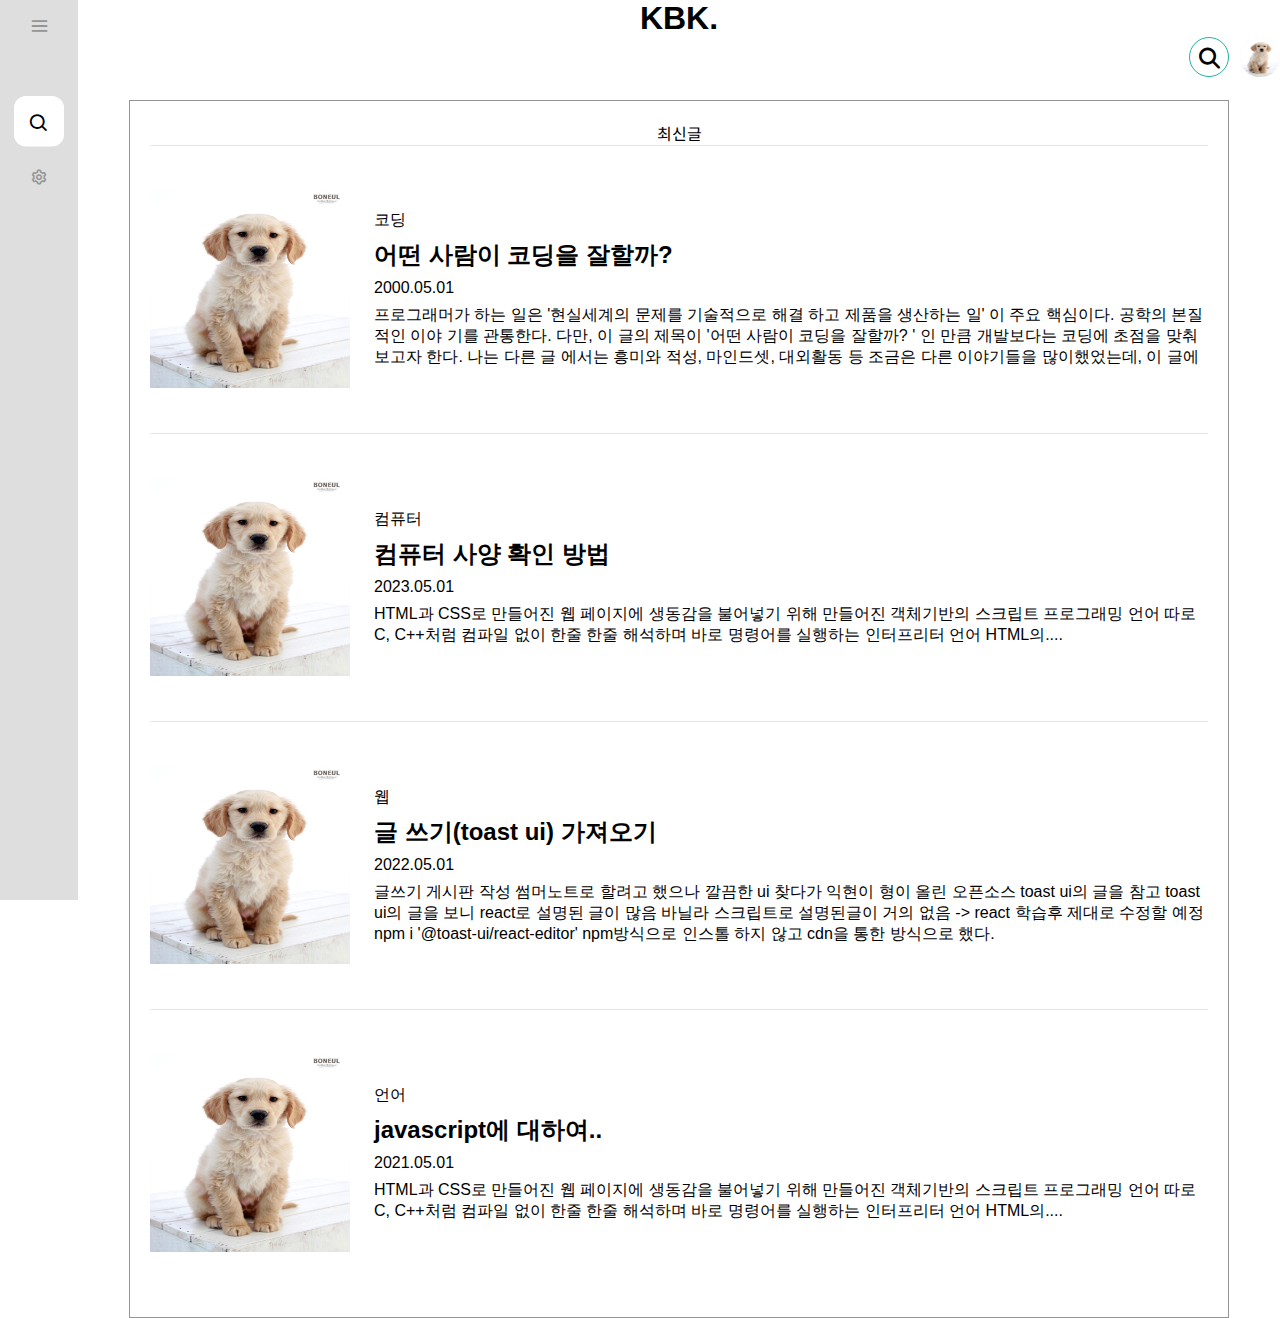
<file: html/index.html>
<!DOCTYPE html>
<html lang="en">
<head>
    <meta charset="UTF-8">
    <meta http-equiv="X-UA-Compatible" content="IE=edge">
    <meta name="viewport" content="width=device-width, initial-scale=1.0">
    <link rel="stylesheet" href="/css/index.css">
    <title>메인블로그</title>
    <link href='https://unpkg.com/boxicons@2.0.7/css/boxicons.min.css' rel='stylesheet'>
    <link rel="stylesheet" href="https://cdnjs.cloudflare.com/ajax/libs/font-awesome/6.3.0/css/all.min.css">
    <script src="https://code.jquery.com/jquery-3.4.1.js"></script>
</head>
<body>
    <div class="sidebar">
        <div class="logo-details">
        <!--<i class='bx bxl-c-plus-plus icon'></i>-->
        <div class="rightbar">
            <i class='bx bx-menu' id="btn" ></i>
        </div>
         
           <div class="profileimage"> 
             <img src="/image/123.jpg">
           </div>
           <div class="blognickname">
            KBK.<button type="submit" onclick="location.href='write.HTML'"id="write_botton">
              <i class="fa-solid fa-pen"></i>
              </button> 
           </div>
           <div class="blogname">
            김배권
           </div>
        </div>
    <div class="nav-list">
                   <div>
                   <li>
                      <i class='bx bx-search' ></i>
                      <input type="text" placeholder="Search...">
                      <span class="tooltip">검색</span>
                   </li>
                  </div>
                  <div id="catelist">
                   <li>
                     <a href="#" class="cate-btn">
                      <!-- <i class='bx bx-category' ></i> -->
                       <span class="links_name">전체 글</span>
                       <span class="fas fa-caret-down first"></span>
                     </a>
    
                     <ul class="cate-show">
                        <li><a href="#">컴퓨터<i class="fa-solid fa-angle-right" style="color: #ffffff;"></i></a></li>
                        <li><a href="#">코딩<i class="fa-solid fa-angle-right" style="color: #ffffff;"></i></a></li>
                        <li><a href="#">웹<i class="fa-solid fa-angle-right" style="color: #ffffff;"></i></a></li>
                        <li><a href="#">프로젝트<i class="fa-solid fa-angle-right" style="color: #ffffff;"></i></a></li>
                        <li><a href="#">언어<i class="fa-solid fa-angle-right" style="color: #ffffff;"></i></a></li>              
                     </ul>
                     <span class="tooltip">카테고리</span>
                   </li>
                  </div> 
                  <div class="blogmenu">
                   <li>
                 
                        <!-- <i class='bx bxs-food-menu'></i> -->
    
                        <span class="links_name">블로그 메뉴 </span>
                        <a href="https://github.com/kbk3980" target="_blank" class="">
                        <li>
                          <i class="fa-brands fa-github">&nbsp;&nbsp;github(깃허브)</i>
                        </li>   
                        </a>
                     
                        <li>
                          <a href="/html/visit.html" class="">
                          <i class="fa-solid fa-people-group">&nbsp;&nbsp;방명록</i>
                        </a>
                        </li>
                        <li>
                          <a href="/html/board.html" class="">
                          <i class="fa-solid fa-people-group">&nbsp;&nbsp;커뮤니티</i>
                        </a>
                        </li>
                    
                  </li>
                 </div> 
                
                <div class="blogmenu">
                  <li>
                
                       <!-- <i class='bx bxs-food-menu'></i> -->
   
                       <span class="links_name">공지사항 </span>
                       <a href="#" class="">
                       <li>
                        <i class='bx bx-bell'>&nbsp;&nbsp;공지공지</i>
                       </li>   
                       </a>
                    
                       <li>
                         <a href="#" class="">
                          <i class='bx bx-bell'>&nbsp;&nbsp;안내사항</i>
                       </a>
                       </li>
                   
                   
                 </li>
                </div> 
                <div class="blogmenu">
                  <li>
                
                       <!-- <i class='bx bxs-food-menu'></i> -->
   
                       <span class="links_name">인기글 </span>
                       <a href="#" class="">
                       <li>
                        javascript    <img src="/image/123.jpg">
                       </li>
                    
                       </a>
                    
                       <li>
                        <a href="#" class="">
                       Html    <img src="/image/123.jpg">
                      </a>
                      </li>

                      <li>
                        <a href="#" class="">
                       CSS    <img src="/image/123.jpg">
                      </a>
                      </li>
                      
                   
                 </li>
                </div> 
                <div class="blogmenu">
                  <li>
                
                       <!-- <i class='bx bxs-food-menu'></i> -->
   
                       <span class="links_name">최신글 </span>
                       <a href="#" class="">
                       <li>
                        javascript    <img src="/image/123.jpg">
                       </li>
                    
                       </a>
                    
                       <li>
                        <a href="#" class="">
                       Html    <img src="/image/123.jpg">
                      </a>
                      </li>

                      <li>
                        <a href="#" class="">
                       CSS    <img src="/image/123.jpg">
                      </a>
                      </li>
                      
                   
                 </li>
                </div> 

                 <div>
                  <li>
                  <a href="/html/admin.html">
                  <i class='bx bx-cog' ></i>
                  <span class="links_name">&nbsp;설정</span>
                  </a>
                  <span class="tooltip">설정</span>
                  </li>
                </div>
                <div id="come_in">
                  Today:100
                  Yesterday:200
                  Total:9999
                </div>
                <div id="btm_design">
                  Design by kbk.
                  Don't dwell on the past.
                </div>
         </div>        
</div>






<section class="home-section">
    <main id="main">   
      <div class="progressBar"></div>
        <div class="in_header">
            <div class="logo">
                <!--<a href="#"><img src="./KBK.png" alt="내가만든 로고"> -->
                <h1 class="title-text"><a href="/html/index.html"> KBK. </a>
                </h1>
                </a>
            </div>
         
            <button id="back-btn">
              <img src="/image/123.jpg">
            </button>
            <div class="logup">
              <div class="inner_write">
                <a href="/html/write.html"> 글쓰기 </a>
              </div>
              <div class="inner_logout">
                <a href="/html/login.html"> 로그아웃 </a>
              </div>
            </div>
            <div class="btn_search">
              <div class="area_search">  
                  <div class="icon">
                  <i class="search fa fa-search"></i>
              </div>
              <div class="input">
                  <input type="text" placeholder="Search" id="search">
                  <i class="clear fa fa-times"></i>   
              </div>
              </div>
          </div>
        </div>

        <div class="in_index">
          
            
           <!-- <aside id="aisdeLeft">             
            </aside>
            -->
            <div id="section">
                <div id="title">
                  최신글
                </div>
                  <div class="list">
                    <div class="post">
                      <a href="#" class="thumbnail">
                        <img src="/image/123.jpg" >
                      </a>
                      <div class="description">
                        <a href="#">코딩</a>
                        <h2>
                          <a href="#" class="title-sum">어떤 사람이 코딩을 잘할까?</a>
                        </h2>
                        <time class="clock">
                          2000.05.01
                        </time>
                        <p class="content-sum">
                          프로그래머가 하는 일은 '현실세계의 문제를 기술적으로 해결
                          하고 제품을 생산하는 일' 이 주요 핵심이다. 공학의 본질적인 이야
                          기를 관통한다. 다만, 이 글의 제목이 '어떤 사람이 코딩을 잘할까?
                          ' 인 만큼 개발보다는 코딩에 초점을 맞춰보고자 한다. 나는 다른 글
                          에서는 흥미와 적성, 마인드셋, 대외활동 등 조금은 다른 이야기들을
                           많이했었는데, 이 글에서는 개인의 능력에 대해 이야기해보고자 한다.
                          사람은 저마다 가지고 있는 능력이 다른데, 코딩의 세계에서 재능이란,
                           능력이란 도대체 무엇일까? 단순하게 엉덩이가 무거운 것이 코딩을 
                           잘하는 비결이라고 하는 사람도 있었는데, 과거에는 나도 그렇게 생각
                           했지만, 이제는 아니다. 이는 내가 코딩을 하면서 의자에 앉아있던 시
                           간, 또한 과거에 음악대학을 가겠다고 피아노를 수년
                        </p>
                      </div>
                    </div>
                    <div class="post">
                      <a href="#" class="thumbnail">
                        <img src="/image/123.jpg">
                      </a>
                      <div class="description">
                        <a href="#">컴퓨터</a>
                        <h2>
                          <a href="#" class="title-sum">컴퓨터 사양 확인 방법</a>
                        </h2>
                        <time class="clock">
                          2023.05.01
                        </time>
                        <p class="content-sum">
                          HTML과 CSS로 만들어진 웹 페이지에 생동감을 불어넣기 위해 만들어진
                            객체기반의 스크립트 프로그래밍 언어 따로 C, C++처럼 컴파일 없이 한줄 한줄 
                            해석하며 바로 명령어를 실행하는 인터프리터 언어 HTML의....
                        </p>
                      </div>
                    </div>
                    <div class="post">
                      <a href="#" class="thumbnail">
                        <img src="/image/123.jpg">
                      </a>
                      <div class="description">
                        <a href="#">웹</a>
                        <h2>
                          <a href="#" class="title-sum">글 쓰기(toast ui) 가져오기</a>
                        </h2>
                        <time class="clock">
                          2022.05.01
                        </time>
                        <p class="content-sum">
                          글쓰기 게시판 작성
                          썸머노트로 할려고 했으나 깔끔한 ui 찾다가 익현이 형이 올린 오픈소스 toast ui의 글을 참고
                          toast ui의 글을 보니 react로 설명된 글이 많음 바닐라 스크립트로 설명된글이 거의 없음 -> react 학습후 제대로 수정할 예정
                          npm i '@toast-ui/react-editor' npm방식으로 인스톨 하지 않고
                          cdn을 통한 방식으로 했다.
                        </p>
                      </div>
                    </div>
                    <div class="post">
                      <a href="#" class="thumbnail">
                        <img src="/image/123.jpg" >
                      </a>
                      <div class="description">
                        <a href="#">언어</a>
                        <h2>
                          <a href="#" class="title-sum">javascript에 대하여..</a>
                        </h2>
                        <time class="clock">
                          2021.05.01
                        </time>
                        <p class="content-sum">
                          HTML과 CSS로 만들어진 웹 페이지에 생동감을 불어넣기 위해 만들어진
                            객체기반의 스크립트 프로그래밍 언어 따로 C, C++처럼 컴파일 없이 한줄 한줄 
                            해석하며 바로 명령어를 실행하는 인터프리터 언어 HTML의....
                        </p>
                      </div>
                    </div>
                  </div>





                
            </div>
            
         <!--   <aside id="aisdeRight">
             
            </aside>

            -->
            <div id='scroll-to-top'>
              <span class='fa-stack fa-lg'>
                  <i class='fa fa-circle fa-stack-2x circle'></i>
                  <i class='fa fa-angle-double-up fa-stack-1x fa-inverse up-arrow'></i>
              </span>
          </div>
        </div>
    </main>
    
  </section>
</body>
<script type="text/javascript" src="/js/index.js">
  
</script>
</html>
</file>
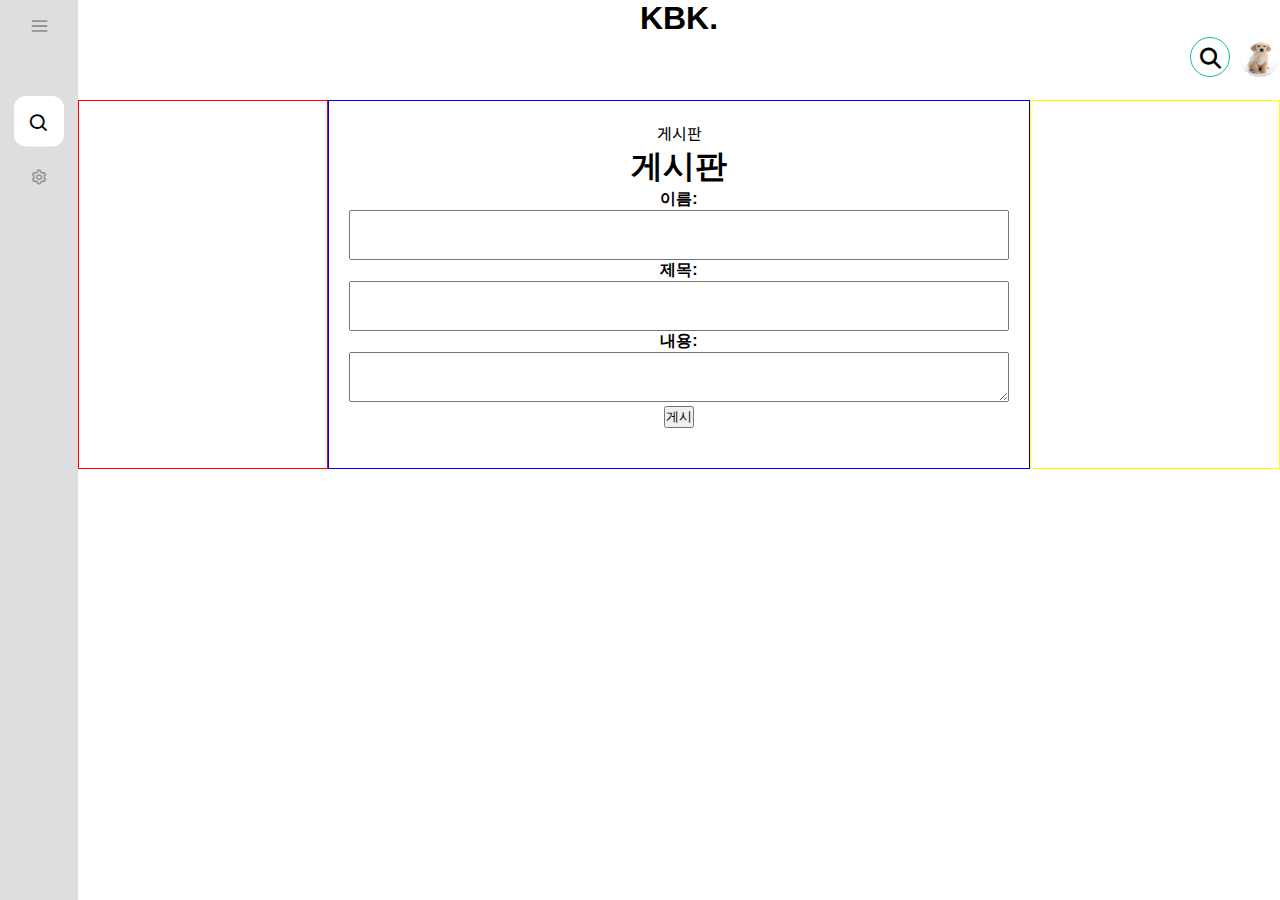
<file: html/board.html>
<!DOCTYPE html>
<html lang="en">
<head>
    <meta charset="UTF-8">
    <meta http-equiv="X-UA-Compatible" content="IE=edge">
    <meta name="viewport" content="width=device-width, initial-scale=1.0">
    <link rel="stylesheet" href="/css/board.css">
    <title>메인블로그</title>
    <link href='https://unpkg.com/boxicons@2.0.7/css/boxicons.min.css' rel='stylesheet'>
    <link rel="stylesheet" href="https://cdnjs.cloudflare.com/ajax/libs/font-awesome/6.3.0/css/all.min.css">
    <script src="https://code.jquery.com/jquery-3.4.1.js"></script>
</head>
<body>
    <div class="sidebar">
        <div class="logo-details">
        <!--<i class='bx bxl-c-plus-plus icon'></i>-->
        <div class="rightbar">
            <i class='bx bx-menu' id="btn" ></i>
        </div>
         
           <div class="profileimage"> 
             <img src="/image/123.jpg">
           </div>
           <div class="blognickname">
            KBK.<button type="submit" onclick="location.href='write.HTML'"id="write_botton">
              <i class="fa-solid fa-pen"></i>
              </button> 
           </div>
           <div class="blogname">
            김배권
           </div>
        </div>
    <div class="nav-list">
                   <div>
                   <li>
                      <i class='bx bx-search' ></i>
                      <input type="text" placeholder="Search...">
                      <span class="tooltip">검색</span>
                   </li>
                  </div>
                  <div id="catelist">
                   <li>
                     <a href="#" class="cate-btn">
                      <!-- <i class='bx bx-category' ></i> -->
                       <span class="links_name">전체 글</span>
                       <span class="fas fa-caret-down first"></span>
                     </a>
    
                     <ul class="cate-show">
                        <li><a href="#">컴퓨터<i class="fa-solid fa-angle-right" style="color: #ffffff;"></i></a></li>
                        <li><a href="#">코딩<i class="fa-solid fa-angle-right" style="color: #ffffff;"></i></a></li>
                        <li><a href="#">웹<i class="fa-solid fa-angle-right" style="color: #ffffff;"></i></a></li>
                        <li><a href="#">프로젝트<i class="fa-solid fa-angle-right" style="color: #ffffff;"></i></a></li>
                        <li><a href="#">언어<i class="fa-solid fa-angle-right" style="color: #ffffff;"></i></a></li>              
                     </ul>
                     <span class="tooltip">카테고리</span>
                   </li>
                  </div> 
                  <div class="blogmenu">
                   <li>
                 
                        <!-- <i class='bx bxs-food-menu'></i> -->
    
                        <span class="links_name">블로그 메뉴 </span>
                        <a href="https://github.com/kbk3980" target="_blank" class="">
                          <li>
                            <i class="fa-brands fa-github">&nbsp;&nbsp;github(깃허브)</i>
                          </li>   
                          </a>
                     
                        <li>
                          <a href="/html/visit.html" class="">
                          <i class="fa-solid fa-people-group">&nbsp;&nbsp;방명록</i>
                        </a>
                        </li>
                        <li>
                          <a href="/html/board.html" class="">
                          <i class="fa-solid fa-people-group">&nbsp;&nbsp;커뮤니티</i>
                        </a>
                        </li>
                    
                    
                  </li>
                 </div> 
                
                <div class="blogmenu">
                  <li>
                
                       <!-- <i class='bx bxs-food-menu'></i> -->
   
                       <span class="links_name">공지사항 </span>
                       <a href="#" class="">
                       <li>
                        <i class='bx bx-bell'>&nbsp;&nbsp;공지공지</i>
                       </li>   
                       </a>
                    
                       <li>
                         <a href="#" class="">
                          <i class='bx bx-bell'>&nbsp;&nbsp;안내사항</i>
                       </a>
                       </li>
                   
                   
                 </li>
                </div> 
                <div class="blogmenu">
                  <li>
                
                       <!-- <i class='bx bxs-food-menu'></i> -->
   
                       <span class="links_name">인기글 </span>
                       <a href="#" class="">
                       <li>
                        javascript    <img src="/image/123.jpg">
                       </li>
                    
                       </a>
                    
                       <li>
                        <a href="#" class="">
                       Html    <img src="/image/123.jpg">
                      </a>
                      </li>

                      <li>
                        <a href="#" class="">
                       CSS    <img src="/image/123.jpg">
                      </a>
                      </li>
                      
                   
                 </li>
                </div> 
                <div class="blogmenu">
                  <li>
                
                       <!-- <i class='bx bxs-food-menu'></i> -->
   
                       <span class="links_name">최신글 </span>
                       <a href="#" class="">
                       <li>
                        javascript    <img src="/image/123.jpg">
                       </li>
                    
                       </a>
                    
                       <li>
                        <a href="#" class="">
                       Html    <img src="/image/123.jpg">
                      </a>
                      </li>

                      <li>
                        <a href="#" class="">
                       CSS    <img src="/image/123.jpg">
                      </a>
                      </li>
                      
                   
                 </li>
                </div> 

                 <div>
                  <li>
                  <a href="#">
                  <i class='bx bx-cog' ></i>
                  <span class="links_name">&nbsp;설정</span>
                  </a>
                  <span class="tooltip">설정</span>
                  </li>
                </div>
                <div id="come_in">
                  Today:100
                  Yesterday:200
                  Total:9999
                </div>
                <div id="btm_design">
                  Design by kbk.
                  Don't dwell on the past.
                </div>
         </div>        
</div>






<section class="home-section">
    <main id="main">   
        <div class="in_header">
            <div class="logo">
                <!--<a href="#"><img src="./KBK.png" alt="내가만든 로고"> -->
                  <h1 class="title-text"><a href="/html/index.html"> KBK. </a>
                  </h1>
            </div>
         
            <button id="back-btn"><img src="/image/123.jpg"></button>
            <div class="btn_search">
              <div class="area_search">  
                  <div class="icon">
                  <i class="search fa fa-search"></i>
              </div>
              <div class="input">
                  <input type="text" placeholder="Search" id="search">
                  <i class="clear fa fa-times"></i>   
              </div>
              </div>
          </div>
        </div>

        <div class="in_index">
          
            
            <aside id="aisdeLeft">             
            </aside>
            <div id="section">
                <div id="title">
                  게시판
                </div>
                <h1>게시판</h1>

                <form id="post-form">
                  <label for="name">이름:</label>
                  <input type="text" id="name" name="name" required><br>
              
                  <label for="title">제목:</label>
                  <input type="text" id="title" name="title" required><br>
              
                  <label for="content">내용:</label>
                  <textarea id="content" name="content" required></textarea><br>
              
                  <input type="submit" value="게시">
                </form>
              
                <div id="posts">
                  <!-- 게시물이 표시될 곳 -->
                </div>
                
                
            </div>
            
            <aside id="aisdeRight">
              <div id='scroll-to-top'>
                <span class='fa-stack fa-lg'>
                    <i class='fa fa-circle fa-stack-2x circle'></i>
                    <i class='fa fa-angle-double-up fa-stack-1x fa-inverse up-arrow'></i>
                </span>
            </div>
            </aside>
        </div>
    </main>
    
  </section>
</body>
<script type="text/javascript" src="/js/board.js">
  
</script>
</html>
</file>
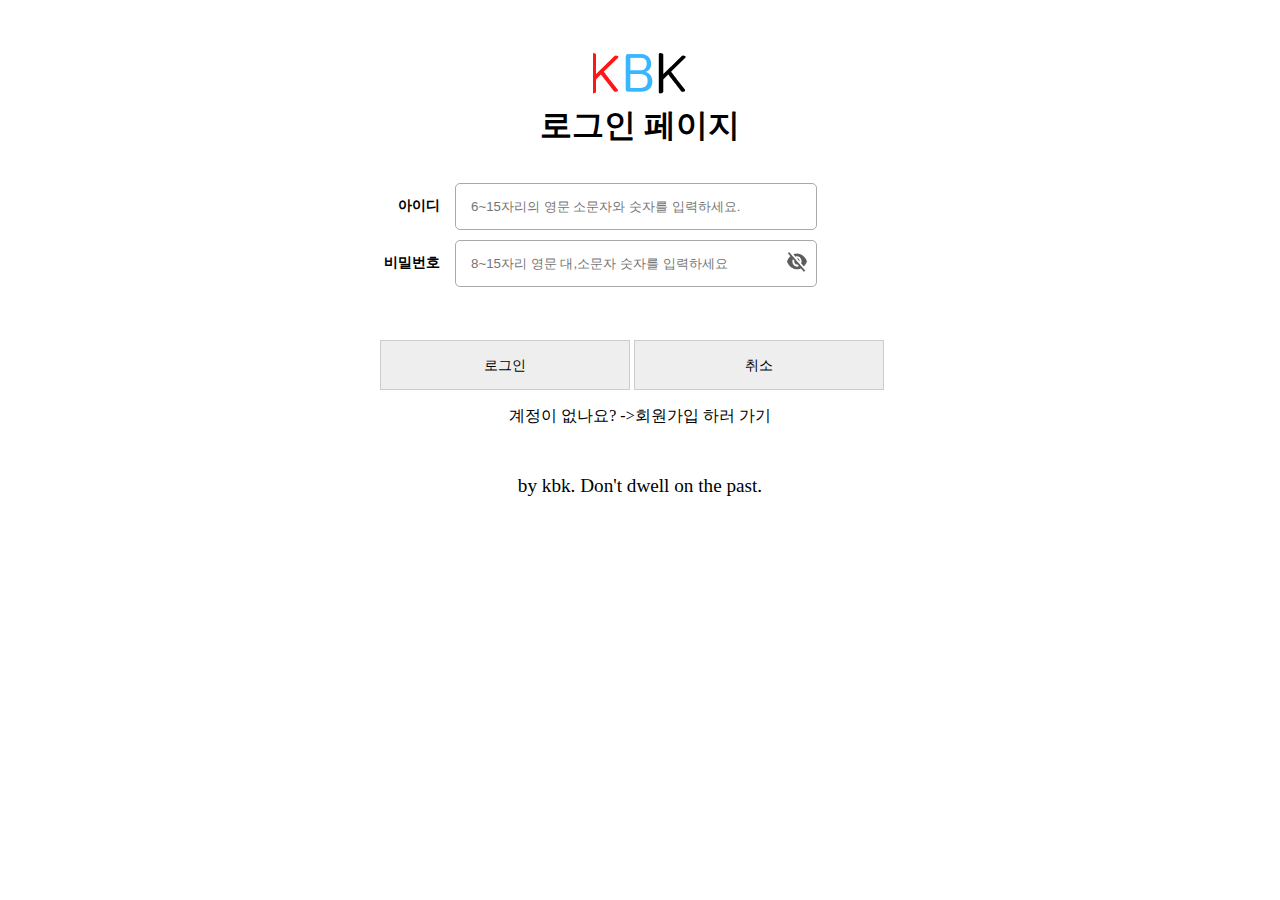
<file: html/login.html>
<!DOCTYPE html>
<html lang="ko">
<head>
    <meta charset="UTF-8">
    <meta http-equiv="X-UA-Compatible" content="IE=edge">
    <meta name="viewport" content="width=device-width, initial-scale=1.0">
    <title>로그인 페이지</title>
    <link rel="stylesheet" href="/css/login.css">
    <link rel="stylesheet" href="https://cdnjs.cloudflare.com/ajax/libs/font-awesome/6.3.0/css/all.min.css">
</head>
<body>
    <div id="container">
        <h1><a href="#"><img src="/image/KBK.png" alt="내가만든 로고"></a><br>로그인 페이지</h1>
        <form action="#" id="loginfrm">
            <ul id="user-info">
                <div class ="accordion">
                    <div class="id_info"> 
                        <li>
                        <label for="user-id" class="field">아이디</label>
                        <input type="text"  id="user-id" maxlength="15" required pattern=".*\S.*" placeholder="6~15자리의 영문 소문자와 숫자를 입력하세요.">
                        <div id="id_error"></div>
                        </li>
                    </div>
               
                    
                <div class="pw_info">  
                    <li>
                    <label for="user-pw" class="field">비밀번호</label>
                    <input type="password" id="user-pw" maxlength="15" required pattern=".*\S.*"  placeholder="8~15자리 영문 대,소문자 숫자를 입력하세요" >
                    <img src="/image/eye-close.png" id="eyeicon">
                    <div id="pw_error"></div>
                    </li>
                </div>    <!--<div id="idcheck" class="error"></div>-->
              
                
                <div class="pw_show_hide" title="문자보이기"></div>
                </div>
            </ul>

            <ul id="sbutton">
                <li>
                    <button type="submit"  class="dsadad">로그인</button>					
                </li>
                <li>
                    <button type="submit" onclick="location.href='index.html'" id="register_botton" >취소</button>
                </li>
            </ul>
            <li class="join_link"><a href="REGISTER.HTML" class="join_link"> 계정이 없나요? ->회원가입 하러 가기 </a></li> <br>
           </form>
        
        </div>
        <footer>
           
            <li> by kbk. Don't dwell on the past. </li>
        </footer>
        <script type="text/javascript" src="/js/login.js"></script> <!--앵간치 바디 젤 아래에 넣어주는게 굿-->
        <script src="https://cdnjs.cloudflare.com/ajax/libs/jquery/3.6.0/jquery.min.js" integrity="sha512-894YE6QWD5I59HgZOGReFYm4dnWc1Qt5NtvYSaNcOP+u1T9qYdvdihz0PPSiiqn/+/3e7Jo4EaG7TubfWGUrMQ==" crossorigin="anonymous" referrerpolicy="no-referrer"></script>

</body>
</html>
</file>
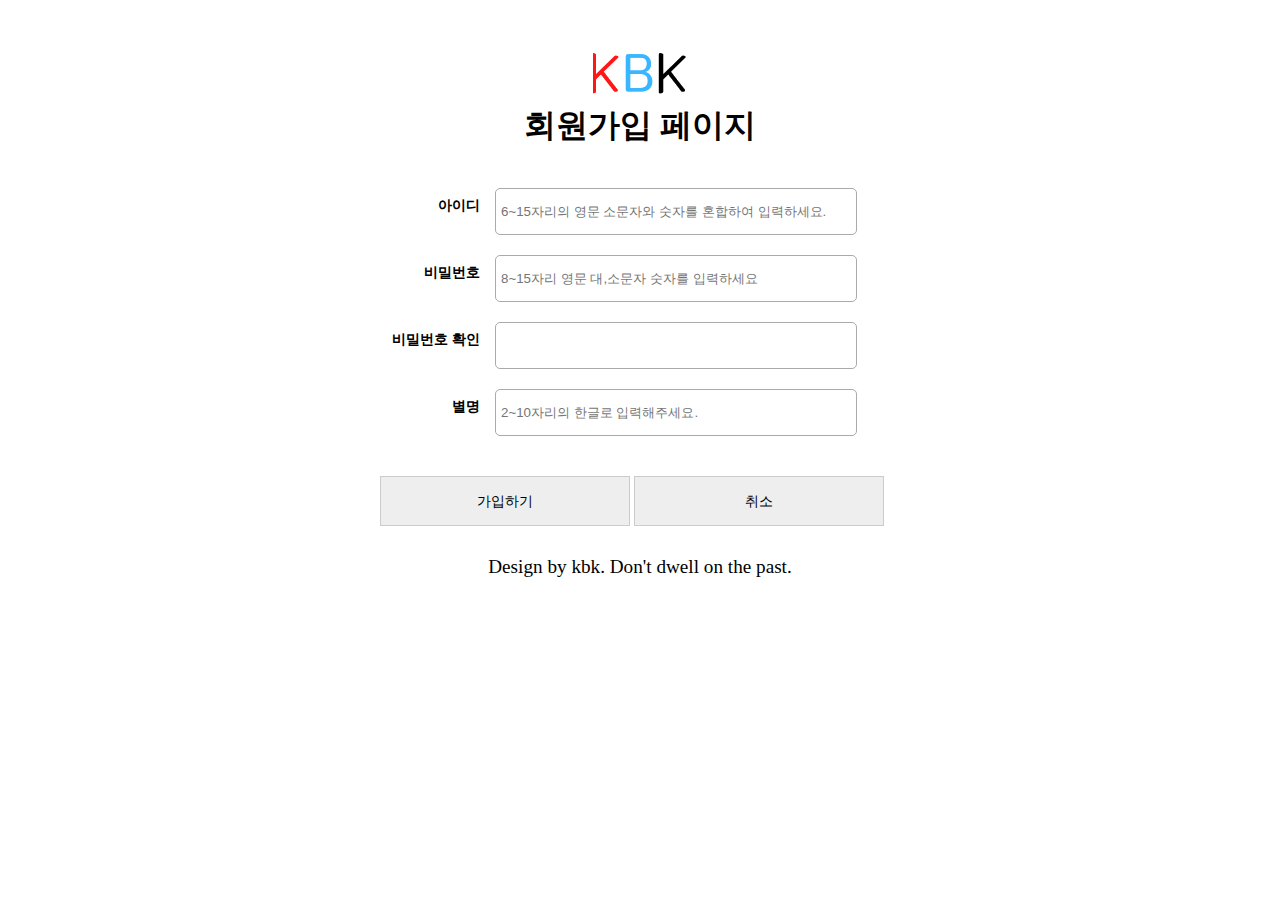
<file: html/REGISTER.HTML>
<!DOCTYPE html>
<html lang="ko">
<head>
    <meta charset="UTF-8">
    <meta http-equiv="X-UA-Compatible" content="IE=edge">
    <meta name="viewport" content="width=device-width, initial-scale=1.0">
    <title>회원가입 페이지</title>
    <link rel="stylesheet" href="/css/REGISTER.CSS">
</head>
<body>
    <div id="container">
        <h1><a href="#"><img src="/image/KBK.png" alt="내가만든 로고"></a><br>회원가입 페이지</h1>
        <form action="#" id="register">
            <ul id="user-info">
                <li>
                    <label for="user-id" class="field">아이디</label>
                    <input type="text" id="user-id" maxlength="15" placeholder="6~15자리의 영문 소문자와 숫자를 혼합하여 입력하세요." required>
                    <div id="id_error"></div>
                </li>
                <li>
                    <label for="user-pw" class="field">비밀번호</label>
                    <input type="password" id="user-pw" maxlength="15" placeholder="8~15자리 영문 대,소문자 숫자를 입력하세요" required>
                    <div id="pw_error"></div>
                </li>
                <li>
                    <label for="user-pwcheck" class="field">비밀번호 확인</label>
                    <input type="password" id="user-pwcheck" maxlength="15" required>
                    <div id="pwch_error"></div>
                </li>
                <li>
                    <label for="user-name" class="field">별명</label>
                    <input type="text" id="user-name" placeholder="2~10자리의 한글로 입력해주세요." required>
                    <div id="name_error"></div>
                </li>
            </ul>
            <ul id="sbutton">
                <li>
                    <button type="submit"  class="dsadad">가입하기</button>					
                </li>
                <li>
                    <button type="submit" onclick="location.href='index.html'" id="register_botton" >취소</button>
                </li>
            </ul>
           </form>
        </div>
        <footer>
            Design by kbk. Don't dwell on the past.
        </footer>
        <script type="text/javascript" src="/js/REGISTER.JS"></script> <!--앵간치 바디 젤 아래에 넣어주는게 굿-->

</body>
</html>
</file>
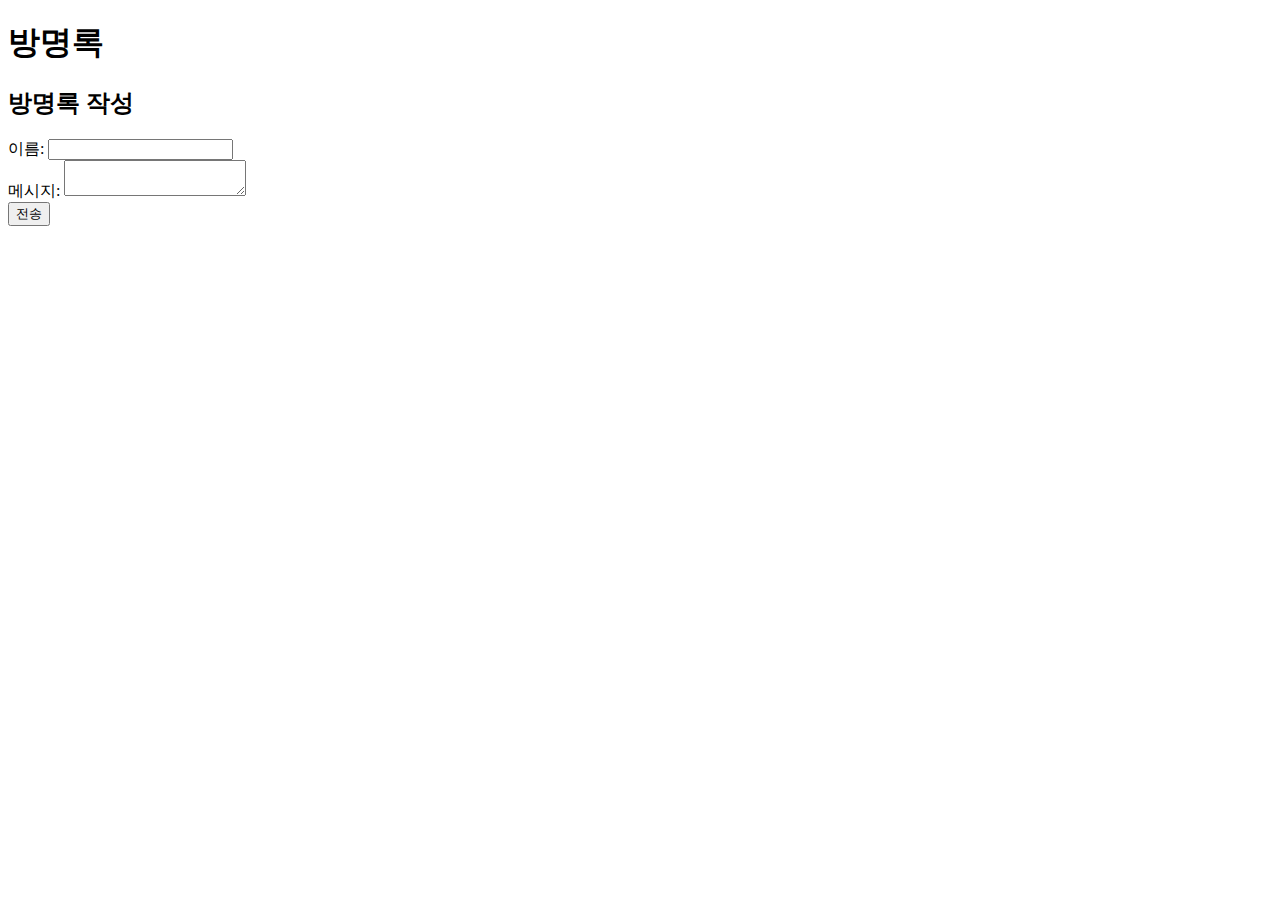
<file: html/sim.html>
<!DOCTYPE html>
<html>
<head>
  <title>방명록</title>
  <style>
    /* CSS 스타일 코드 */
  </style>
</head>
<body>
  <div class="container">
    <h1>방명록</h1>

    <div id="guestbookSection">
      <h2>방명록 작성</h2>
      <form id="guestbookForm">
        <div class="form-group">
          <label for="name">이름:</label>
          <input type="text" id="name" name="name" required>
        </div>
        <div class="form-group">
          <label for="message">메시지:</label>
          <textarea id="message" name="message" required></textarea>
        </div>
        <button type="submit">전송</button>
      </form>

      <div id="guestbook"></div>
    </div>
  </div>

  <script>
    function submitForm(event) {
      event.preventDefault();

      var nameInput = document.getElementById("name");
      var messageInput = document.getElementById("message");

      var date = new Date();
      var dateString = date.toLocaleString();

      var newEntry = {
        name: nameInput.value,
        message: messageInput.value,
        date: dateString
      };

      entries.push(newEntry);

      nameInput.value = "";
      messageInput.value = "";

      updateGuestbook();

      return false;
    }

    function updateGuestbook() {
      var guestbookDiv = document.getElementById("guestbook");
      guestbookDiv.innerHTML = "";

      for (var i = 0; i < entries.length; i++) {
        var entry = entries[i];

        var entryDiv = document.createElement("div");
        entryDiv.classList.add("entry");

        var nameElement = document.createElement("div");
        nameElement.classList.add("name");
        nameElement.textContent = entry.name;

        var dateElement = document.createElement("div");
        dateElement.classList.add("date");
        dateElement.textContent = entry.date;

        var messageElement = document.createElement("div");
        messageElement.textContent = entry.message;

        entryDiv.appendChild(nameElement);
        entryDiv.appendChild(dateElement);
        entryDiv.appendChild(messageElement);
        guestbookDiv.appendChild(entryDiv);
      }
    }

    var entries = [];

    var guestbookForm = document.getElementById("guestbookForm");
    guestbookForm.addEventListener("submit", submitForm);
  </script>
</body>
</html>
</file>
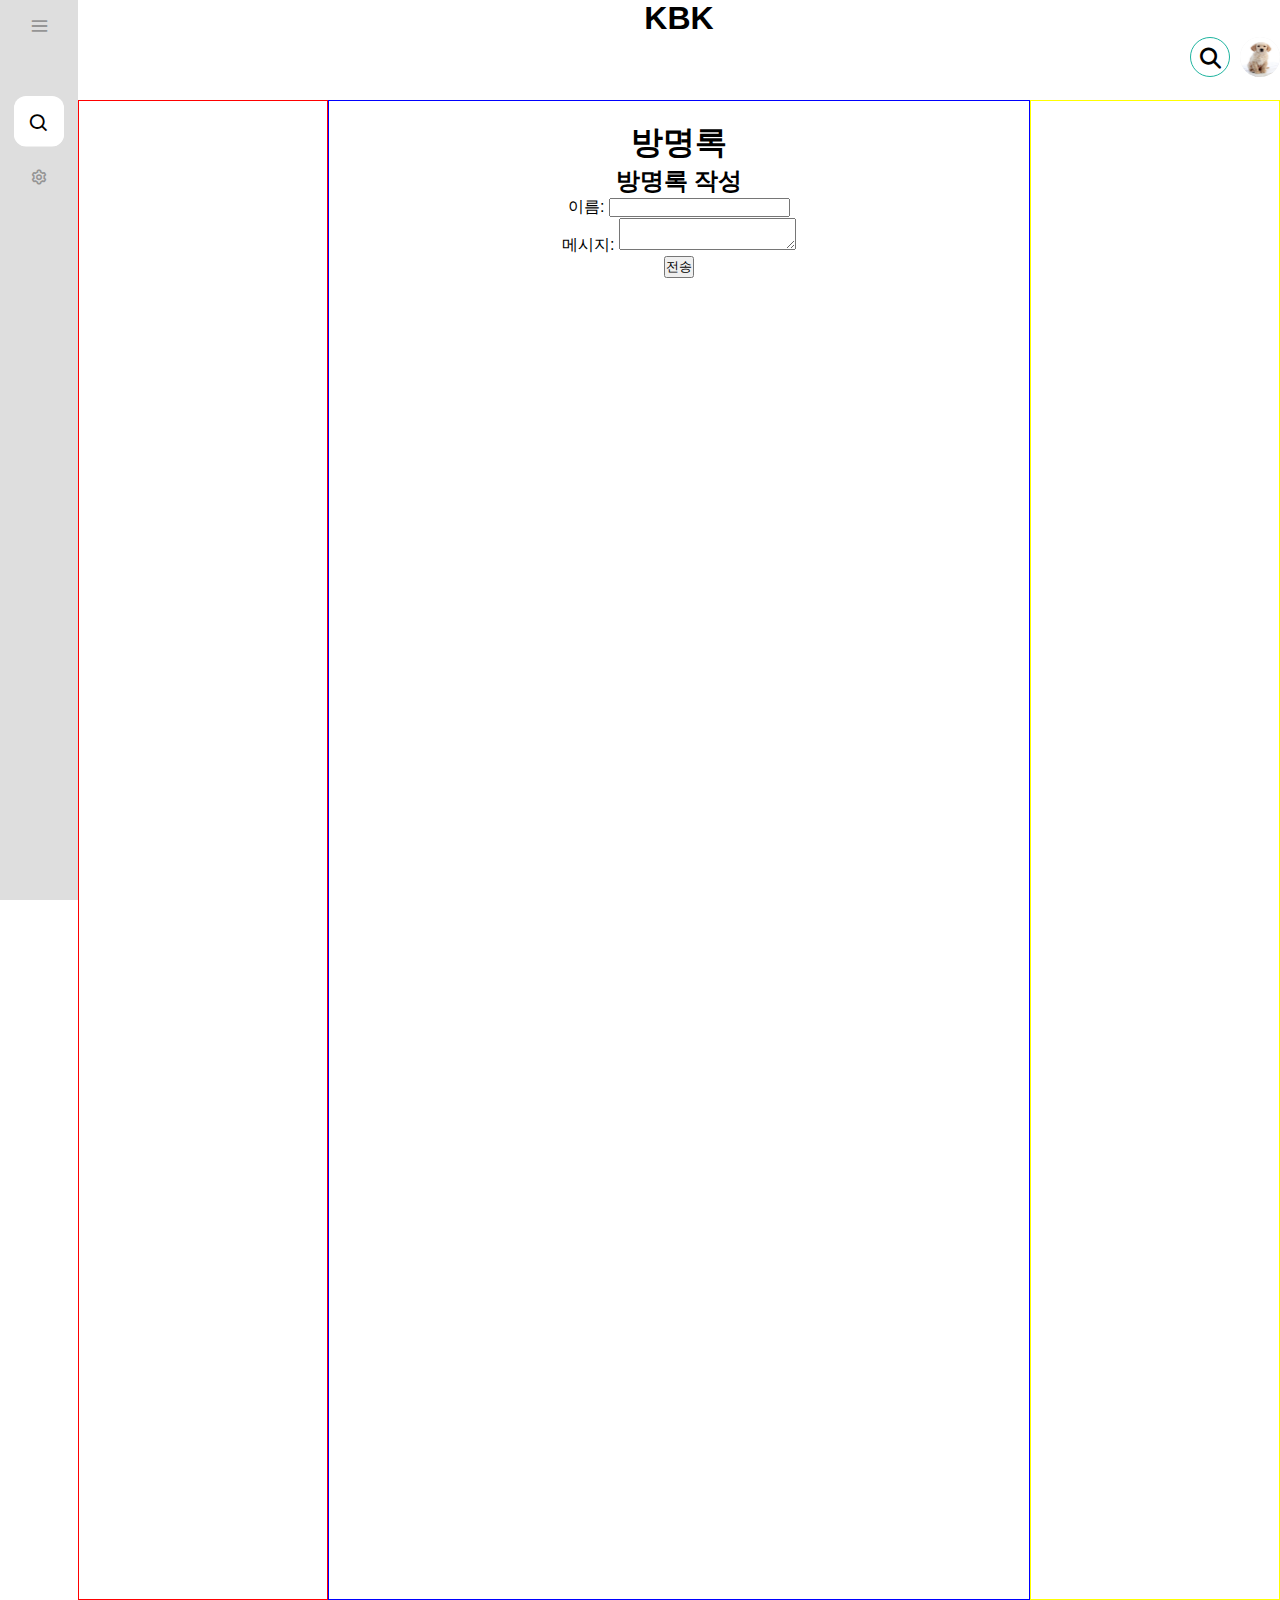
<file: html/visit.html>
<!DOCTYPE html>
<html lang="en">
<head>
    <meta charset="UTF-8">
    <meta http-equiv="X-UA-Compatible" content="IE=edge">
    <meta name="viewport" content="width=device-width, initial-scale=1.0">
    <link rel="stylesheet" href="/css/visit.css">
    <title>메인블로그</title>
    <link href='https://unpkg.com/boxicons@2.0.7/css/boxicons.min.css' rel='stylesheet'>
    <link rel="stylesheet" href="https://cdnjs.cloudflare.com/ajax/libs/font-awesome/6.3.0/css/all.min.css">
    <script src="https://code.jquery.com/jquery-3.4.1.js"></script>
</head>
<body>
    <div class="sidebar">
        <div class="logo-details">
        <!--<i class='bx bxl-c-plus-plus icon'></i>-->
        <div class="rightbar">
            <i class='bx bx-menu' id="btn" ></i>
        </div>
         
           <div class="profileimage"> 
             <img src="/image/123.jpg">
           </div>
           <div class="blognickname">
            KBK.
           </div>
           <div class="blogname">
            김배권
           </div>
        </div>
    <div class="nav-list">
                   <div>
                   <li>
                      <i class='bx bx-search' ></i>
                      <input type="text" placeholder="Search...">
                      <span class="tooltip">검색</span>
                   </li>
                  </div>
                  <div id="catelist">
                   <li>
                     <a href="#" class="cate-btn">
                      <!-- <i class='bx bx-category' ></i> -->
                       <span class="links_name">전체 글</span>
                       <span class="fas fa-caret-down first"></span>
                     </a>
    
                     <ul class="cate-show">
                        <li><a href="#">컴퓨터<i class="fa-solid fa-angle-right" style="color: #ffffff;"></i></a></li>
                        <li><a href="#">코딩<i class="fa-solid fa-angle-right" style="color: #ffffff;"></i></a></li>
                        <li><a href="#">웹<i class="fa-solid fa-angle-right" style="color: #ffffff;"></i></a></li>
                        <li><a href="#">프로젝트<i class="fa-solid fa-angle-right" style="color: #ffffff;"></i></a></li>
                        <li><a href="#">언어<i class="fa-solid fa-angle-right" style="color: #ffffff;"></i></a></li>              
                     </ul>
                     <span class="tooltip">카테고리</span>
                   </li>
                  </div> 
                  <div class="blogmenu">
                   <li>
                 
                        <!-- <i class='bx bxs-food-menu'></i> -->
    
                        <span class="links_name">블로그 메뉴 </span>
                        <a href="#" class="">
                        <li>
                          <i class="fa-brands fa-github">&nbsp;&nbsp;github(깃허브)</i>
                        </li>   
                        </a>
                     
                        <li>
                          <a href="#" class="">
                          <i class="fa-solid fa-people-group">&nbsp;&nbsp;방명록</i>
                        </a>
                        </li>
                    
                    
                  </li>
                 </div> 
                
                <div class="blogmenu">
                  <li>
                
                       <!-- <i class='bx bxs-food-menu'></i> -->
   
                       <span class="links_name">공지사항 </span>
                       <a href="#" class="">
                       <li>
                        <i class='bx bx-bell'>&nbsp;&nbsp;공지공지</i>
                       </li>   
                       </a>
                    
                       <li>
                         <a href="#" class="">
                          <i class='bx bx-bell'>&nbsp;&nbsp;안내사항</i>
                       </a>
                       </li>
                   
                   
                 </li>
                </div> 
                <div class="blogmenu">
                  <li>
                
                       <!-- <i class='bx bxs-food-menu'></i> -->
   
                       <span class="links_name">인기글 </span>
                       <a href="#" class="">
                       <li>
                        javascript    <img src="/image/123.jpg">
                       </li>
                    
                       </a>
                    
                       <li>
                        <a href="#" class="">
                       Html    <img src="/image/123.jpg">
                      </a>
                      </li>

                      <li>
                        <a href="#" class="">
                       CSS    <img src="/image/123.jpg">
                      </a>
                      </li>
                      
                   
                 </li>
                </div> 
                <div class="blogmenu">
                  <li>
                
                       <!-- <i class='bx bxs-food-menu'></i> -->
   
                       <span class="links_name">최신글 </span>
                       <a href="#" class="">
                       <li>
                        javascript    <img src="/image/123.jpg">
                       </li>
                    
                       </a>
                    
                       <li>
                        <a href="#" class="">
                       Html    <img src="/image/123.jpg">
                      </a>
                      </li>

                      <li>
                        <a href="#" class="">
                       CSS    <img src="/image/123.jpg">
                      </a>
                      </li>
                      
                   
                 </li>
                </div> 

                 <div>
                  <li>
                  <a href="#">
                  <i class='bx bx-cog' ></i>
                  <span class="links_name">&nbsp;설정</span>
                  </a>
                  <span class="tooltip">설정</span>
                  </li>
                </div>
                <div id="come_in">
                  Today:100
                  Yesterday:200
                  Total:9999
                </div>
                <div id="btm_design">
                  Design by kbk.
                  Don't dwell on the past.
                </div>
         </div>        
</div>






<section class="home-section">
    <main id="main">   
        <div class="in_header">
            <div class="logo">
                <!--<a href="#"><img src="./KBK.png" alt="내가만든 로고"> -->
                <h1 class="title-text">KBK</h1>
                </a>
            </div>
         
            <button id="back-btn"><img src="/image/123.jpg"></button>
            <div class="btn_search">
              <div class="area_search">  
                  <div class="icon">
                  <i class="search fa fa-search"></i>
              </div>
              <div class="input">
                  <input type="text" placeholder="Search" id="search">
                  <i class="clear fa fa-times"></i>   
              </div>
              </div>
          </div>
        </div>

        <div class="in_index">
          
            
            <aside id="aisdeLeft">             
            </aside>
            <div id="section">
                <div class="container">
                    <h1>방명록</h1>
                
                    <div id="guestbookSection">
                      <h2>방명록 작성</h2>
                      <form id="guestbookForm">
                        <div class="form-group">
                          <label for="name">이름:</label>
                          <input type="text" id="name" name="name" required>
                        </div>
                        <div class="form-group">
                          <label for="message">메시지:</label>
                          <textarea id="message" name="message" required></textarea>
                        </div>
                        <button type="submit">전송</button>
                      </form>
                
                      <div id="guestbook"></div>
                    </div>
                  </div>





                
            </div>
            
            <aside id="aisdeRight">
              <div id='scroll-to-top'>
                <span class='fa-stack fa-lg'>
                    <i class='fa fa-circle fa-stack-2x circle'></i>
                    <i class='fa fa-angle-double-up fa-stack-1x fa-inverse up-arrow'></i>
                </span>
            </div>
            </aside>
        </div>
    </main>
    
  </section>
</body>
<script type="text/javascript" src="/js/visit.js">
  
</script>
</html>
</file>
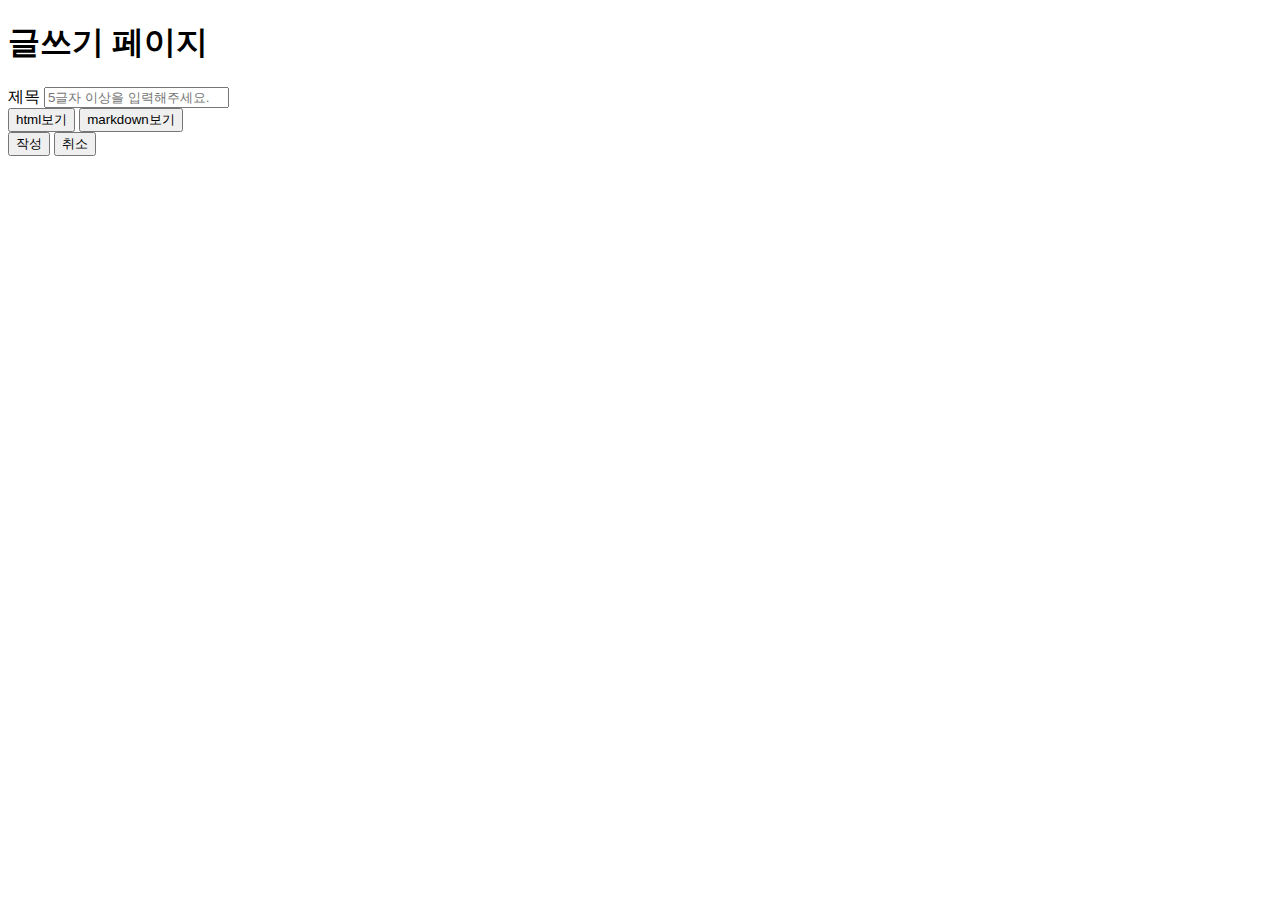
<file: html/write.html>
<!DOCTYPE html>
<html lang="ko">
<head>
    <meta charset="UTF-8">
    <meta http-equiv="X-UA-Compatible" content="IE=edge">
    <meta name="viewport" content="width=device-width, initial-scale=1.0">
    <title>글쓰기 페이지</title>
	<link rel="stylesheet" href="https://uicdn.toast.com/editor/latest/toastui-editor.min.css" />
</head>
<body>
	<h1>글쓰기 페이지</h1>
    <label for="subject" class="field">제목</label>
    <input type="text" id="subject" placeholder="5글자 이상을 입력해주세요." required>
	<div id="editor"></div>
	<button onclick="seeHtml()">html보기</button>
	<button onclick="seeMd()">markdown보기</button>
<div>
    <button type="submit" id="login_botton">작성</button>
    <button type="submit" onclick="location.href='/html/index.html' "id="login_botton">취소</button>
</div>
<footer>
   
</footer>
	<script src="https://uicdn.toast.com/editor/latest/toastui-editor-all.min.js"></script>
    <script type="text/javascript" src="/js/write.js"></script>
</body>
</html>
</file>
<file: css/index.css>
@charset "UTF-8";
/* Google Font Link */
@import url('https://fonts.googleapis.com/css2?family=Noto+Sans+KR:wght@400;500;700&display=swap');
* {
  margin: 0;
  padding: 0;
  box-sizing: border-box;
  font-family: "Poppins", sans-serif;
}
#write_botton{
  width: 30px;
  height: 30px;
}
.sidebar .blognickname i {
  line-height: 24px;
  font-size: 16px;
  height: 24px;
  min-width: 24px;
}
.progressBar {
  position: fixed;
top: 0;
height: 2px;
background: linear-gradient(to right, #959595, black);
width: 0%;
  z-index: 100;
transition: width 0.2s ease-out;
}
.home-section #main .in_header .inner_write{
  border-bottom: 1px solid black;
}
.home-section #main .in_header .logup{
  display: none;
}
.home-section #main .in_header .logup.show{
  position: absolute;
   right: 0px;
   display: block;
   top: 80px;
   border: 1px solid black;
}
.sidebar .blogmenu li a {
  display: none;
}

.sidebar.open .blogmenu li a {
  display: block;
}
.sidebar .nav-list #come_in, .sidebar .nav-list #btm_design {
  display: none;
}

.sidebar.open .nav-list #come_in, .sidebar.open .nav-list #btm_design  {
  display: block;
}

#come_in  {
  text-align: left;
  color: #959595;
  padding-bottom: 30px;
}
.sidebar .blogmenu .bx-bell {
  display: none;
}

.sidebar.open .blogmenu li i {
  font-size: 15px;
}
.sidebar.open .blogmenu .bx-bell {
  display: block;
}

.sidebar.open .fa-github{
  font-size: 12px;
}
.sidebar .nav-list #alarm{
  display: flex;
}
.sidebar .nav-list .links_name{
  display: none;
}

.sidebar.open .nav-list .links_name{
  display: inline;
}

.sidebar .nav-list  #alarm a{
  display: none;
}

.sidebar.open .nav-list  #alarm a{
  display: block;
}

.cate-show.show a{
  font-size: 14px;
  border-bottom: 1px solid #959595;
}
#scroll-to-top {
  display: block;
  position: fixed;
  font-size: 21px;
  bottom: 0px;
  right: 0%;
  opacity: 0;
  z-index: 99;
  text-align: center;
  transform: translateY(10%);
  transition: transform 0.5s ease-in-out, opacity 0.5s ease-in-out;
}
@media (max-width: 600px) {
  #scroll-to-top {
    font-size: 20px;
  }
}
@media (max-width: 600px) {
  #scroll-to-top {
    right: 5%;
    bottom: 15px;
  }
}
#scroll-to-top :last-child {
  transition: transform 0.7s ease-in-out;
}

#scroll-to-top span {
  cursor: pointer;
  color: rgba(26, 29, 36, 0.2470588235);
}
#scroll-to-top span:hover .circle, #scroll-to-top span:active .circle {
  color: #1a1d24;
}





/*
.thumbnail img{
  width: 200px;
  height: 200px;
}*/
@media (min-width: 768px) {
  .post {
    height: 18rem;
    align-items: center;
    justify-content: flex-end;
    -moz-column-gap: 1.5rem;
    column-gap: 1.5rem;
    border-top-width: 1px;
    border-left: 0px;
    border-right: 0px;
    border-style: solid;
    border-bottom: 0px;
    border-color: rgb(230 230 233);
    
}
.thumbnail img{
  width: 200px;
  height: 200px;
}
}
@media (max-width: 768px) {
  img{
    width: 100px;
    height: 100px;
  }
}

.post .description p{
  max-height: 4rem;
  overflow: hidden;
}
.post .description {
  row-gap: 0.5rem;
  display: grid;
}
.post {
  text-align: left;
  display: flex;
  row-gap: 1rem;
}
 #title {
  font-family: 'Noto Sans KR', sans-serif;
}
.sidebar .logo-details .rightbar{
  text-align: right;
}
.siderbar .logo-details {
  height: 100px;;
}
.sidebar .logo-details img{
  width: 100px;
  height: 100px;
  border-radius: 100px;
}
.sidebar {
  position: fixed;
  left: 0;
  top: 0;
  height: 100%;
  width: 78px;
  background : #DEDEDE;
  padding: 6px 14px;
  z-index: 99;
  transition: all 0.5s ease;
}
.sidebar.open {
  width: 250px;
}
.sidebar .logo-details {
  
  display: flex;
  align-items: center;
  position: relative;
}
.sidebar .logo-details .bx-spa ,.sidebar .logo-details .profileimage ,.sidebar .logo-details .blogname ,.sidebar .logo-details .blognickname{
  display: none;
  transition: all 0.5s ease;
}
.sidebar .logo-details .logo_name {
  color: #fff;
  font-size: 20px;
  font-weight: 600;
  display: none;
  transition: all 0.5s ease;
}
.sidebar.open .logo-details .bx-spa, .sidebar.open .logo-details , .sidebar.open .profileimage , .sidebar.open .logo-details .blognickname , .sidebar.open .logo-details .blogname{
  display: block;
}
.sidebar .logo-details #btn {
  position: relative;
  top: 20px;
  right: 0;
  transform: translateY(-50%);
  font-size: 22px;
  transition: all 0.4s ease;
  font-size: 23px;
  text-align: center;
  cursor: pointer;
  transition: all 0.5s ease;
}
.sidebar.open .logo-details #btn {
  text-align: right;
}
.sidebar .nav-list #catelist .fa-angle-right{
  position:absolute;
  right: 0px;
}
.sidebar i {
  color: #959595;
  height: 60px;
  min-width: 50px;
  font-size: 28px;
  line-height: 60px;
}

.fa-caret-down {
  pointer-events: none;
}

.sidebar .nav-list {
  margin-top: 30px;
  height: 100%;
}
.sidebar li {
  position: relative;
  margin: 3px 0;
  list-style: none;
}
.sidebar li .tooltip {
  position: absolute;
  top: -20px;
  left: calc(100% + 15px);
  z-index: 3;
  background: #fff;
  box-shadow: 0 5px 10px rgba(0, 0, 0, 0.3);
  padding: 6px 12px;
  border-radius: 4px;
  font-size: 15px;
  font-weight: 400;
  display: none;
  white-space: nowrap;
  pointer-events: none;
  transition: 0s;
}
.sidebar li:hover .tooltip {
  display: block;
  pointer-events: auto;
  transition: all 0.4s ease;
  top: 50%;
  transform: translateY(-50%);
}
.sidebar.open li .tooltip {
  display: none;
}
.sidebar input {
  font-size: 15px;
  color: black;
  font-weight: 400;
  outline: none;
  height: 50px;
  width: 100%;
  width: 50px;
  border: none;
  border-radius: 12px;
  transition: all 0.5s ease;
  background: #fff;
}
.sidebar.open input {
  padding: 0 20px 0 50px;
  width: 100%;
}
.sidebar .bx-search {
  position: absolute;
  top: 51%;
  left: 0;
  transform: translateY(-50%);
  font-size: 22px;
  background: white;
  color: black;
}
.sidebar.open .bx-search:hover {
  background: white;
  color: #FFF;
}
.sidebar .bx-search:hover {
  background: #FFF;
  color: #1eb49f;
}
.sidebar li{
    border-radius: 12px;
}
.sidebar li a {
  color: #959595;
  display: flex;
  height: 100%;
  width: 100%;

  align-items: center;
  text-decoration: none;
  transition: all 0.4s ease;
  background: none;
}
.sidebar li a:hover {
  /*background: #FFF; */
}

.blogmenu li{
  text-align: left;
}

.sidebar .blogmenu .fa-people-group{
  display: none;
}
.sidebar.open .blogmenu .fa-people-group{
  display: block;
  font-size: 15px;
}

.sidebar .blogmenu .fa-github{
  display: none;
}
.sidebar.open .blogmenu .fa-github{
  display: block;
}
.sidebar li    .links_name {
  color: #1B1B1B;
  font-size: 18px;
  font-weight: 400;
  white-space: nowrap;
  display: none;
  pointer-events: none;
  transition: 0.4s;
}
.sidebar.open li a .links_name {
  display: block;
  pointer-events: auto;
}
.sidebar li a:hover .links_name, .sidebar li a:hover i , .sidebar li {
  transition: all 0.5s ease;
  color: #11101D;
}
.sidebar li i {
  height: 49px;
  line-height: 50px;
  font-size: 18px;
  border-radius: 12px;
}
.sidebar li.profile {
  position: fixed;
  height: 80px;
  width: 78px;
  left: 0;
  bottom: -8px;
  padding: 10px 14px;
  background: #1d1b31;
  transition: all 0.5s ease;
  overflow: hidden;
}
.sidebar.open li.profile {
  width: 250px;
}
.sidebar li .profile-details {
  display: flex;
  align-items: center;
  flex-wrap: nowrap;
}
.sidebar li img {
  right: 0px;
    position: absolute;
    height: 17px;
    width: 30px;
  -o-object-fit: cover;
     object-fit: cover;
  border-radius: 6px;
  margin-right: 10px;
}
.sidebar li.profile .name {
  font-size: 15px;
  font-weight: 400;
  color: #fff;
  white-space: nowrap;
}
.sidebar li.profile .job {
  font-size: 15px;
  font-weight: 400;
  color: #fff;
  white-space: nowrap;
  font-size: 12px;
}
.sidebar .profile #log_out {
  position: absolute;
  top: 50%;
  right: 0;
  transform: translateY(-50%);
  background: #1d1b31;
  width: 100%;
  height: 60px;
  line-height: 60px;
  border-radius: 0px;
  transition: all 0.5s ease;
}
.sidebar.open .profile #log_out {
  width: 50px;
  background: none;
}

.home-section {
  position: relative;
  background: white;
  min-height: 100vh;
  top: 0;
  left: 78px;
  width: calc(100% - 78px);
  transition: all 0.5s ease;
  z-index: 2;
}

.sidebar.open ~ .home-section {
  left: 250px;
  width: calc(100% - 250px);
}

.home-section .text {
  display: inline-block;
  color: #11101d;
  font-size: 25px;
  font-weight: 500;
  margin: 18px;
}

@media (max-width: 420px) {
  .sidebar li .tooltip {
    display: none;
  }
}
.in_header {
  height: 100px;
}

#aisdeLeft {
  display: block;
  flex-grow: 1;
/* border: 1px solid red; */
  min-width: 250px;
}

#section {
  padding: 20px;
  flex-grow: 1;
  border: 1px solid #959595;
  max-width:1100px;
  margin-right: auto;
  margin-left: auto;
}

#aisdeRight {
  flex-grow: 1;
 /* border: 1px solid yellow; */
  min-width: 250px;
}

#article {
  flex-grow: 1;
}

.in_index {
  display: flex;
}

.asd {
  cursor: pointer;
}

.modal {
  position: fixed;
  top: 0;
  left: 0;
  width: 100%;
  height: 100%;
  display: flex;
  justify-content: center;
  align-items: center;
  z-index: 10000;
}

.modal_overlay {
  background-color: rgba(0, 0, 0, 0.6);
  width: 100%;
  height: 100%;
  position: absolute;
}

.modal_content {
  box-shadow: 0 10px 20px rgba(0, 0, 0, 0.19), 0 6px 6px rgba(0, 0, 0, 0.23);
  background-color: white;
  width: 500px;
  position: relative;
  text-align: center;
}

.hidden {
  display: none;
}

#nickname {
  margin-top: 100px;
  text-align: center;
}

#user-name {
  margin: 0 auto;
  width: 350px;
  height: 35px;
  border: 1px solid #aaa;
  border-radius: 5px;
  padding: 5px;
  margin: 5px 0;
  text-indent: 10px;
  margin-left: 16px;
}

.weare {
  position: relative;
  text-align: left;
}

.in_write {
  width: 350px;
  height: 350px;
  resize: none;
  border: 1px solid #aaa;
  border-radius: 5px;
  padding: 5px;
  margin: 5px 0;
  margin-left: 5px;
}

p {
  display: inline-flex;
}

#post1, #post2, #post3 {
  border: 1px solid black;
  margin: 0 40px;
  text-align: left;
  margin-top: 50px;
}

body, #write_btn, #cancel_btn {
  text-align: center;
}

.in_header .btn_search {
  right: 50px;
  position: absolute;
  display: block;
  width: 40px;
  height: 40px;
  border: 0;
  background: none;
  color: #000;
  cursor: pointer;
  outline: none;
}
.in_header .btn_search .icon-search {
  right: 0px;
  width: 30px;
  height: 30px;
  display: inline-block;
  top: -31px;
  position: relative;
}

.area_search {
  width: 40px;
  height: 40px;
  border-radius: 50px;
  background: white;
  position: absolute;
  transition: 0.5s;
  overflow: hidden;
  border: 1px solid #1eb49f;
  right: 1px;
}
.area_search.active {
  width: 400px;
}
.area_search .icon {
  position: absolute;
  left: 19px;
  top: 54%;
  transform: translate(-50%, -50%);
}
.area_search .icon .search {
  font-size: 21px;
  cursor: pointer;
  color: black;
}
.area_search .input {
  position: relative;
  width: 300px;
  height: 40px;
  left: 62px;
  display: flex;
  align-items: center;
  justify-content: center;
}
.area_search .input input {
  position: absolute;
  top: 0;
  width: 100%;
  height: 100%;
  border: 0;
  font-size: 18px;
  /*
  outline: none; 넣을지 말지 고민중
  */
  padding: 0;
}
.area_search .input .clear {
  position: absolute;
  right: -25px;
  top: 50%;
  transform: translate(-50%, -50%);
  cursor: pointer;
  font-size: 20px;
  color: gray;
}

.nav-list li {
  line-height: 35px;
}
.nav-list li a .first {
  color: #494949;
  position: absolute;
  top: 50%;
  right: 20px;
  transform: translateY(-50%);
  transform: 0.4s;
  display: none;
}

.nav-list li a .first.rotate {
  transform: translateY(-50%) rotate(-90deg);
  color: white;
  position: relative;
  top: 8px;
  left: 77px;
  display: block;
}
.nav-list .cate-show, .nav-list .neig-show.show {
  padding-left: 15px;
}
.nav-list li .cate-show.show, .nav-list li .neig-show.show {
  display: block;
}
.nav-list li ul {
  position: static;
  display: none;
}

.sidebar::-webkit-scrollbar {
  display: none; /* Chrome, Safari, Opera*/
}
.sidebar {
  overflow-y: scroll;
  overflow-x: hidden;
}



::-webkit-scrollbar-thumb {
  background: black;
}

#main .profile ul li, ul, li {
  list-style: none;
}

a {
  text-decoration: none;
  color: black;
}

.categori {
  margin: 5px 0px;
}

.link_title {
  display: block;
}

.list .pic img {
  width: 200px;
  height: 200px;
  margin-right: 12px;
}
.list .big_content {
  display: flex;
}

#nbh {
  list-style-type: none;
  margin: 0;
  padding: 0;
}
#nbh li {
  display: inline-flex;
  padding: 8px 16px;
  height: 80px;
  width: 80px;
  background-color: #f2f2f2;
  border-bottom: 1px solid #ddd;
}
#nbh li:last-child {
  border-bottom: none;
}

#back-btn {
  border-radius: 100px;
  width: 40px;
  /* 버튼 너비 */
  height: 40px;
  /* 버튼 높이 */
  cursor: pointer;
  /* 버튼 커서 모양 변경 */
  position: absolute;
  right :0px;
  border: 0px;

}
#back-btn img{
  border-radius: 100px;
  width: 40px;
  height: 40px;
}
</file>
<file: css/board.css>
@charset "UTF-8";
/* Google Font Link */
@import url('https://fonts.googleapis.com/css2?family=Noto+Sans+KR:wght@400;500;700&display=swap');
* {
  margin: 0;
  padding: 0;
  box-sizing: border-box;
  font-family: "Poppins", sans-serif;
}

body {
    font-family: Arial, sans-serif;
  
}
  
  h1 {
    text-align: center;
  }
  
  form {
    margin-bottom: 20px;
  }
  
  label {
    font-weight: bold;
  }
  
  input[type="text"],
  textarea {
    width: 100%;
    height: 50px;
  }
  
  #posts {
    margin-top: 20px;
  }
  
  .post {
    background-color: #f9f9f9;
    border: 1px solid #ddd;
    padding: 10px;
    margin-bottom: 10px;
  }
  
.sidebar .blogmenu li a {
  display: none;
}

.sidebar.open .blogmenu li a {
  display: block;
}
.sidebar .nav-list #come_in, .sidebar .nav-list #btm_design {
  display: none;
}

.sidebar.open .nav-list #come_in, .sidebar.open .nav-list #btm_design  {
  display: block;
}

#come_in  {
  text-align: left;
  color: #959595;
  padding-bottom: 30px;
}
.sidebar .blogmenu .bx-bell {
  display: none;
}

.sidebar.open .blogmenu li i {
  font-size: 15px;
}
.sidebar.open .blogmenu .bx-bell {
  display: block;
}

.sidebar.open .fa-github{
  font-size: 12px;
}
.sidebar .nav-list #alarm{
  display: flex;
}
.sidebar .nav-list .links_name{
  display: none;
}

.sidebar.open .nav-list .links_name{
  display: inline;
}

.sidebar .nav-list  #alarm a{
  display: none;
}

.sidebar.open .nav-list  #alarm a{
  display: block;
}

.cate-show.show a{
  font-size: 14px;
  border-bottom: 1px solid #959595;
}
#scroll-to-top {
  display: block;
  position: fixed;
  font-size: 21px;
  bottom: 0px;
  right: 0%;
  opacity: 0;
  z-index: 99;
  text-align: center;
  transform: translateY(10%);
  transition: transform 0.5s ease-in-out, opacity 0.5s ease-in-out;
}
@media (max-width: 600px) {
  #scroll-to-top {
    font-size: 20px;
  }
}
@media (max-width: 600px) {
  #scroll-to-top {
    right: 5%;
    bottom: 15px;
  }
}
#scroll-to-top :last-child {
  transition: transform 0.7s ease-in-out;
}

#scroll-to-top span {
  cursor: pointer;
  color: rgba(26, 29, 36, 0.2470588235);
}
#scroll-to-top span:hover .circle, #scroll-to-top span:active .circle {
  color: #1a1d24;
}






.thumbnail img{
  width: 200px;
  height: 200px;
}
@media (min-width: 600px) {
  .post {
    height: 18rem;
    flex-direction: row-reverse;
    align-items: center;
    justify-content: flex-end;
    -moz-column-gap: 1.5rem;
    column-gap: 1.5rem;
    border-top-width: 1px;
    border-left: 0px;
    border-right: 0px;
    border-style: solid;
    border-bottom: 0px;
    border-color: rgb(230 230 233);
   
}
}
.post .description p{
  max-height: 4rem;
  overflow: hidden;
}
.post .description {
  row-gap: 0.5rem;
  display: grid;
}
.post {
  text-align: left;
  display: flex;
  row-gap: 1rem;
}
 #title {
  font-family: 'Noto Sans KR', sans-serif;
}
.sidebar .logo-details .rightbar{
  text-align: right;
}
.siderbar .logo-details {
  height: 100px;;
}
.sidebar .logo-details img{
  width: 100px;
  height: 100px;
  border-radius: 100px;
}
.sidebar {
  position: fixed;
  left: 0;
  top: 0;
  height: 100%;
  width: 78px;
  background : #DEDEDE;
  padding: 6px 14px;
  z-index: 99;
  transition: all 0.5s ease;
}
.sidebar.open {
  width: 250px;
}
.sidebar .logo-details {
  
  display: flex;
  align-items: center;
  position: relative;
}
.sidebar .logo-details .bx-spa ,.sidebar .logo-details .profileimage ,.sidebar .logo-details .blogname ,.sidebar .logo-details .blognickname{
  display: none;
  transition: all 0.5s ease;
}
.sidebar .logo-details .logo_name {
  color: #fff;
  font-size: 20px;
  font-weight: 600;
  display: none;
  transition: all 0.5s ease;
}
.sidebar.open .logo-details .bx-spa, .sidebar.open .logo-details , .sidebar.open .profileimage , .sidebar.open .logo-details .blognickname , .sidebar.open .logo-details .blogname{
  display: block;
}
.sidebar .logo-details #btn {
  position: relative;
  top: 20px;
  right: 0;
  transform: translateY(-50%);
  font-size: 22px;
  transition: all 0.4s ease;
  font-size: 23px;
  text-align: center;
  cursor: pointer;
  transition: all 0.5s ease;
}
.sidebar.open .logo-details #btn {
  text-align: right;
}
.sidebar .nav-list #catelist .fa-angle-right{
  position:absolute;
  right: 0px;
}
.sidebar i {
  color: #959595;
  height: 60px;
  min-width: 50px;
  font-size: 28px;
  line-height: 60px;
}

.fa-caret-down {
  pointer-events: none;
}

.sidebar .nav-list {
  margin-top: 30px;
  height: 100%;
}
.sidebar li {
  position: relative;
  margin: 3px 0;
  list-style: none;
}
.sidebar li .tooltip {
  position: absolute;
  top: -20px;
  left: calc(100% + 15px);
  z-index: 3;
  background: #fff;
  box-shadow: 0 5px 10px rgba(0, 0, 0, 0.3);
  padding: 6px 12px;
  border-radius: 4px;
  font-size: 15px;
  font-weight: 400;
  display: none;
  white-space: nowrap;
  pointer-events: none;
  transition: 0s;
}
.sidebar li:hover .tooltip {
  display: block;
  pointer-events: auto;
  transition: all 0.4s ease;
  top: 50%;
  transform: translateY(-50%);
}
.sidebar.open li .tooltip {
  display: none;
}
.sidebar input {
  font-size: 15px;
  color: black;
  font-weight: 400;
  outline: none;
  height: 50px;
  width: 100%;
  width: 50px;
  border: none;
  border-radius: 12px;
  transition: all 0.5s ease;
  background: #fff;
}
.sidebar.open input {
  padding: 0 20px 0 50px;
  width: 100%;
}
.sidebar .bx-search {
  position: absolute;
  top: 51%;
  left: 0;
  transform: translateY(-50%);
  font-size: 22px;
  background: white;
  color: black;
}
.sidebar.open .bx-search:hover {
  background: white;
  color: #FFF;
}
.sidebar .bx-search:hover {
  background: #FFF;
  color: #1eb49f;
}
.sidebar li{
    border-radius: 12px;
}
.sidebar li a {
  color: #959595;
  display: flex;
  height: 100%;
  width: 100%;

  align-items: center;
  text-decoration: none;
  transition: all 0.4s ease;
  background: none;
}
.sidebar .blognickname i {
  line-height: 24px;
  font-size: 16px;
  height: 24px;
  min-width: 24px;
}

/*
.sidebar li a:hover {
  background: #FFF; 
}
*/
.blogmenu li{
  text-align: left;
}

.sidebar .blogmenu .fa-people-group{
  display: none;
}
.sidebar.open .blogmenu .fa-people-group{
  display: block;
  font-size: 15px;
}

.sidebar .blogmenu .fa-github{
  display: none;
}
.sidebar.open .blogmenu .fa-github{
  display: block;
}
.sidebar li    .links_name {
  color: #1B1B1B;
  font-size: 18px;
  font-weight: 400;
  white-space: nowrap;
  display: none;
  pointer-events: none;
  transition: 0.4s;
}
.sidebar.open li a .links_name {
  display: block;
  pointer-events: auto;
}
.sidebar li a:hover .links_name, .sidebar li a:hover i , .sidebar li {
  transition: all 0.5s ease;
  color: #11101D;
}
.sidebar li i {
  height: 49px;
  line-height: 50px;
  font-size: 18px;
  border-radius: 12px;
}
.sidebar li.profile {
  position: fixed;
  height: 80px;
  width: 78px;
  left: 0;
  bottom: -8px;
  padding: 10px 14px;
  background: #1d1b31;
  transition: all 0.5s ease;
  overflow: hidden;
}
.sidebar.open li.profile {
  width: 250px;
}
.sidebar li .profile-details {
  display: flex;
  align-items: center;
  flex-wrap: nowrap;
}
.sidebar li img {
  right: 0px;
    position: absolute;
    height: 17px;
    width: 30px;
  -o-object-fit: cover;
     object-fit: cover;
  border-radius: 6px;
  margin-right: 10px;
}
.sidebar li.profile .name {
  font-size: 15px;
  font-weight: 400;
  color: #fff;
  white-space: nowrap;
}
.sidebar li.profile .job {
  font-size: 15px;
  font-weight: 400;
  color: #fff;
  white-space: nowrap;
  font-size: 12px;
}
.sidebar .profile #log_out {
  position: absolute;
  top: 50%;
  right: 0;
  transform: translateY(-50%);
  background: #1d1b31;
  width: 100%;
  height: 60px;
  line-height: 60px;
  border-radius: 0px;
  transition: all 0.5s ease;
}
.sidebar.open .profile #log_out {
  width: 50px;
  background: none;
}

.home-section {
  position: relative;
  background: white;
  min-height: 100vh;
  top: 0;
  left: 78px;
  width: calc(100% - 78px);
  transition: all 0.5s ease;
  z-index: 2;
}

.sidebar.open ~ .home-section {
  left: 250px;
  width: calc(100% - 250px);
}

.home-section .text {
  display: inline-block;
  color: #11101d;
  font-size: 25px;
  font-weight: 500;
  margin: 18px;
}

@media (max-width: 420px) {
  .sidebar li .tooltip {
    display: none;
  }
}
.in_header {
  height: 100px;
}

#aisdeLeft {
  display: block;
  flex-grow: 0;
  border: 1px solid red;
  min-width: 250px;
}

#section {
  padding: 20px;
  flex-grow: 1;
  border: 1px solid blue;
  width:1100px;
}

#aisdeRight {
  flex-grow: 0;
  border: 1px solid yellow;
  min-width: 250px;
}

#article {
  flex-grow: 1;
}

.in_index {
  display: flex;
}

.asd {
  cursor: pointer;
}

.modal {
  position: fixed;
  top: 0;
  left: 0;
  width: 100%;
  height: 100%;
  display: flex;
  justify-content: center;
  align-items: center;
  z-index: 10000;
}

.modal_overlay {
  background-color: rgba(0, 0, 0, 0.6);
  width: 100%;
  height: 100%;
  position: absolute;
}

.modal_content {
  box-shadow: 0 10px 20px rgba(0, 0, 0, 0.19), 0 6px 6px rgba(0, 0, 0, 0.23);
  background-color: white;
  width: 500px;
  position: relative;
  text-align: center;
}

.hidden {
  display: none;
}

#nickname {
  margin-top: 100px;
  text-align: center;
}

#user-name {
  margin: 0 auto;
  width: 350px;
  height: 35px;
  border: 1px solid #aaa;
  border-radius: 5px;
  padding: 5px;
  margin: 5px 0;
  text-indent: 10px;
  margin-left: 16px;
}

.weare {
  position: relative;
  text-align: left;
}

.in_write {
  width: 350px;
  height: 350px;
  resize: none;
  border: 1px solid #aaa;
  border-radius: 5px;
  padding: 5px;
  margin: 5px 0;
  margin-left: 5px;
}

p {
  display: inline-flex;
}

#post1, #post2, #post3 {
  border: 1px solid black;
  margin: 0 40px;
  text-align: left;
  margin-top: 50px;
}

body, #write_btn, #cancel_btn {
  text-align: center;
}

.in_header .btn_search {
  right: 0px;
  position: absolute;
  display: block;
  width: 40px;
  height: 40px;
  border: 0;
  background: none;
  color: #000;
  cursor: pointer;
  outline: none;
}
.in_header .btn_search .icon-search {
  right: 0px;
  width: 30px;
  height: 30px;
  display: inline-block;
  top: -31px;
  position: relative;
}

.area_search {
  width: 40px;
  height: 40px;
  border-radius: 50px;
  background: white;
  position: absolute;
  transition: 0.5s;
  overflow: hidden;
  border: 1px solid #1eb49f;
  right: 50px;
}
.area_search.active {
  width: 400px;
}
.area_search .icon {
  position: absolute;
  left: 19px;
  top: 54%;
  transform: translate(-50%, -50%);
}
.area_search .icon .search {
  font-size: 21px;
  cursor: pointer;
  color: black;
}
.area_search .input {
  position: relative;
  width: 300px;
  height: 40px;
  left: 62px;
  display: flex;
  align-items: center;
  justify-content: center;
}
.area_search .input input {
  position: absolute;
  top: 0;
  width: 100%;
  height: 100%;
  border: 0;
  font-size: 18px;
  /*
  outline: none; 넣을지 말지 고민중
  */
  padding: 0;
}
.area_search .input .clear {
  position: absolute;
  right: -25px;
  top: 50%;
  transform: translate(-50%, -50%);
  cursor: pointer;
  font-size: 20px;
  color: gray;
}

.nav-list li {
  line-height: 35px;
}
.nav-list li a .first {
  color: #494949;
  position: absolute;
  top: 50%;
  right: 20px;
  transform: translateY(-50%);
  transform: 0.4s;
  display: none;
}

.nav-list li a .first.rotate {
  transform: translateY(-50%) rotate(-90deg);
  color: white;
  position: relative;
  top: 8px;
  left: 77px;
  display: block;
}
.nav-list .cate-show, .nav-list .neig-show.show {
  padding-left: 15px;
}
.nav-list li .cate-show.show, .nav-list li .neig-show.show {
  display: block;
}
.nav-list li ul {
  position: static;
  display: none;
}

.sidebar::-webkit-scrollbar {
  display: none; /* Chrome, Safari, Opera*/
}
.sidebar {
  overflow-y: scroll;
  overflow-x: hidden;
}

::-webkit-scrollbar {
  width: 5px;
  height: 10px;
}

::-webkit-scrollbar-thumb {
  background: #fff;
}

#main .profile ul li, ul, li {
  list-style: none;
}

a {
  text-decoration: none;
  color: black;
}

.categori {
  margin: 5px 0px;
}

.link_title {
  display: block;
}

.list .pic img {
  width: 200px;
  height: 200px;
  margin-right: 12px;
}
.list .big_content {
  display: flex;
}

#nbh {
  list-style-type: none;
  margin: 0;
  padding: 0;
}
#nbh li {
  display: inline-flex;
  padding: 8px 16px;
  height: 80px;
  width: 80px;
  background-color: #f2f2f2;
  border-bottom: 1px solid #ddd;
}
#nbh li:last-child {
  border-bottom: none;
}

#back-btn {
  border-radius: 100px;
  width: 40px;
  /* 버튼 너비 */
  height: 40px;
  /* 버튼 높이 */
  cursor: pointer;
  /* 버튼 커서 모양 변경 */
  position: absolute;
  right :0px;
  border: 0px;

}
#back-btn img{
  border-radius: 100px;
  width: 40px;
  height: 40px;
}
</file>
<file: css/login.css>
h1{
    text-align: center;
    margin:50px auto 30px;
}


#container{
	width:600px;
	margin:0 auto;
}

#container li{
    list-style: none;
}

li{
    list-style: none;
}
ul li {
    
	clear:both;
}

.join_link{
	text-align: center;
}

input[type="text"], input[type="password"]{
	float:left;
	width: 350px;
	height:35px;
	border:1px solid #aaa;
	border-radius:5px;
	padding:5px;
	margin:5px 0;
	text-indent: 10px;
}

a{
    text-decoration: none; 
    color:black;
}

#sbutton > li {
	display:inline-block;
}
button {
	width: 250px;
	height:50px;
	margin-top: 30px;
	border:1px solid #ccc;
	background:#eee;
	font-size:0.9em;
}

footer {
	color: black;
    text-align: center;
	font-size: 1.2rem; 
	margin-top:30px;
   }


 body #loginfrm ul li .error {
    margin-top: 10px ;
    color:#e7223d;
    text-align: left;
    display:none;
    margin-left: 115px;
}
#user-info{
    padding: 0px;
}
.field {
	float:left;
	width:100px;
	font-weight:bold;
	font-size:0.9em;
	line-height: 55px;
	text-align:right;
	margin-right:15px;
}

div.accordion {
    margin: 0 auto;
	width: 600px;
	height: 116px;
}

div.accordion li img{
    position: relative;
    width: 20px;
    height: 20px;
    top: 17px;
    left: -30px;;
}


#id_error , #pw_error{
	margin-left: 115px;
	width: 500px;
}
</file>
<file: css/REGISTER.CSS>
h1{
    text-align: center;
    margin:50px auto 30px;
}


#container{
	width:600px;
	margin:0 auto;
}

#user-info div{
	padding-left: 115px;
}

ul{
    list-style: none;
}

input {
    width: 500px;
}
ul li {
	clear:both;
}

.field {
	float:left;
	width:100px;
	font-weight:bold;
	font-size:0.9em;
	line-height: 55px;
	text-align:right;
	margin-right:15px;
}
input[type="text"], input[type="password"], input[type="email"] {
	float:left;
	width:350px;
	height:35px;
	border:1px solid #aaa;
	border-radius:5px;
	padding:5px;
	margin:10px 0;
	float:left;	
}


#sbutton > li {
	display:inline-block;
}
button {
	width: 250px;
	height:50px;
	margin-top: 30px;
	border:1px solid #ccc;
	background:#eee;
	font-size:0.9em;
}

footer {
	color: black;
	text-align: center; 
	font-size: 1.2rem; 
	margin-top:30px;
   }
</file>
<file: css/visit.css>
@charset "UTF-8";
/* Google Font Link */
@import url('https://fonts.googleapis.com/css2?family=Noto+Sans+KR:wght@400;500;700&display=swap');
* {
  margin: 0;
  padding: 0;
  box-sizing: border-box;
  font-family: "Poppins", sans-serif;
}

.sidebar .blogmenu li a {
  display: none;
}

.sidebar.open .blogmenu li a {
  display: block;
}
.sidebar .nav-list #come_in, .sidebar .nav-list #btm_design {
  display: none;
}

.sidebar.open .nav-list #come_in, .sidebar.open .nav-list #btm_design  {
  display: block;
}

#come_in  {
  text-align: left;
  color: #959595;
  padding-bottom: 30px;
}
.sidebar .blogmenu .bx-bell {
  display: none;
}

.sidebar.open .blogmenu li i {
  font-size: 15px;
}
.sidebar.open .blogmenu .bx-bell {
  display: block;
}

.sidebar.open .fa-github{
  font-size: 12px;
}
.sidebar .nav-list #alarm{
  display: flex;
}
.sidebar .nav-list .links_name{
  display: none;
}

.sidebar.open .nav-list .links_name{
  display: inline;
}

.sidebar .nav-list  #alarm a{
  display: none;
}

.sidebar.open .nav-list  #alarm a{
  display: block;
}

.cate-show.show a{
  font-size: 14px;
  border-bottom: 1px solid #959595;
}
#scroll-to-top {
  display: block;
  position: fixed;
  font-size: 21px;
  bottom: 0px;
  right: 0%;
  opacity: 0;
  z-index: 99;
  text-align: center;
  transform: translateY(10%);
  transition: transform 0.5s ease-in-out, opacity 0.5s ease-in-out;
}
@media (max-width: 600px) {
  #scroll-to-top {
    font-size: 20px;
  }
}
@media (max-width: 600px) {
  #scroll-to-top {
    right: 5%;
    bottom: 15px;
  }
}
#scroll-to-top :last-child {
  transition: transform 0.7s ease-in-out;
}

#scroll-to-top span {
  cursor: pointer;
  color: rgba(26, 29, 36, 0.2470588235);
}
#scroll-to-top span:hover .circle, #scroll-to-top span:active .circle {
  color: #1a1d24;
}






.thumbnail img{
  width: 200px;
  height: 200px;
}
@media (min-width: 600px) {
  .post {
    height: 18rem;
    flex-direction: row-reverse;
    align-items: center;
    justify-content: flex-end;
    -moz-column-gap: 1.5rem;
    column-gap: 1.5rem;
    border-top-width: 1px;
    border-left: 0px;
    border-right: 0px;
    border-style: solid;
    border-bottom: 0px;
    border-color: rgb(230 230 233);
   
}
}
.post .description p{
  max-height: 4rem;
  overflow: hidden;
}
.post .description {
  row-gap: 0.5rem;
  display: grid;
}
.post {
  text-align: left;
  display: flex;
  row-gap: 1rem;
}
 #title {
  font-family: 'Noto Sans KR', sans-serif;
}
.sidebar .logo-details .rightbar{
  text-align: right;
}
.siderbar .logo-details {
  height: 100px;;
}
.sidebar .logo-details img{
  width: 100px;
  height: 100px;
  border-radius: 100px;
}
.sidebar {
  position: fixed;
  left: 0;
  top: 0;
  height: 100%;
  width: 78px;
  background : #DEDEDE;
  padding: 6px 14px;
  z-index: 99;
  transition: all 0.5s ease;
}
.sidebar.open {
  width: 250px;
}
.sidebar .logo-details {
  
  display: flex;
  align-items: center;
  position: relative;
}
.sidebar .logo-details .bx-spa ,.sidebar .logo-details .profileimage ,.sidebar .logo-details .blogname ,.sidebar .logo-details .blognickname{
  display: none;
  transition: all 0.5s ease;
}
.sidebar .logo-details .logo_name {
  color: #fff;
  font-size: 20px;
  font-weight: 600;
  display: none;
  transition: all 0.5s ease;
}
.sidebar.open .logo-details .bx-spa, .sidebar.open .logo-details , .sidebar.open .profileimage , .sidebar.open .logo-details .blognickname , .sidebar.open .logo-details .blogname{
  display: block;
}
.sidebar .logo-details #btn {
  position: relative;
  top: 20px;
  right: 0;
  transform: translateY(-50%);
  font-size: 22px;
  transition: all 0.4s ease;
  font-size: 23px;
  text-align: center;
  cursor: pointer;
  transition: all 0.5s ease;
}
.sidebar.open .logo-details #btn {
  text-align: right;
}
.sidebar .nav-list #catelist .fa-angle-right{
  position:absolute;
  right: 0px;
}
.sidebar i {
  color: #959595;
  height: 60px;
  min-width: 50px;
  font-size: 28px;
  line-height: 60px;
}

.fa-caret-down {
  pointer-events: none;
}

.sidebar .nav-list {
  margin-top: 30px;
  height: 100%;
}
.sidebar li {
  position: relative;
  margin: 3px 0;
  list-style: none;
}
.sidebar li .tooltip {
  position: absolute;
  top: -20px;
  left: calc(100% + 15px);
  z-index: 3;
  background: #fff;
  box-shadow: 0 5px 10px rgba(0, 0, 0, 0.3);
  padding: 6px 12px;
  border-radius: 4px;
  font-size: 15px;
  font-weight: 400;
  display: none;
  white-space: nowrap;
  pointer-events: none;
  transition: 0s;
}
.sidebar li:hover .tooltip {
  display: block;
  pointer-events: auto;
  transition: all 0.4s ease;
  top: 50%;
  transform: translateY(-50%);
}
.sidebar.open li .tooltip {
  display: none;
}
.sidebar input {
  font-size: 15px;
  color: black;
  font-weight: 400;
  outline: none;
  height: 50px;
  width: 100%;
  width: 50px;
  border: none;
  border-radius: 12px;
  transition: all 0.5s ease;
  background: #fff;
}
.sidebar.open input {
  padding: 0 20px 0 50px;
  width: 100%;
}
.sidebar .bx-search {
  position: absolute;
  top: 51%;
  left: 0;
  transform: translateY(-50%);
  font-size: 22px;
  background: white;
  color: black;
}
.sidebar.open .bx-search:hover {
  background: white;
  color: #FFF;
}
.sidebar .bx-search:hover {
  background: #FFF;
  color: #1eb49f;
}
.sidebar li{
    border-radius: 12px;
}
.sidebar li a {
  color: #959595;
  display: flex;
  height: 100%;
  width: 100%;

  align-items: center;
  text-decoration: none;
  transition: all 0.4s ease;
  background: none;
}
.sidebar li a:hover {
  /*background: #FFF; */
}

.blogmenu li{
  text-align: left;
}

.sidebar .blogmenu .fa-people-group{
  display: none;
}
.sidebar.open .blogmenu .fa-people-group{
  display: block;
  font-size: 15px;
}

.sidebar .blogmenu .fa-github{
  display: none;
}
.sidebar.open .blogmenu .fa-github{
  display: block;
}
.sidebar li    .links_name {
  color: #1B1B1B;
  font-size: 18px;
  font-weight: 400;
  white-space: nowrap;
  display: none;
  pointer-events: none;
  transition: 0.4s;
}
.sidebar.open li a .links_name {
  display: block;
  pointer-events: auto;
}
.sidebar li a:hover .links_name, .sidebar li a:hover i , .sidebar li {
  transition: all 0.5s ease;
  color: #11101D;
}
.sidebar li i {
  height: 49px;
  line-height: 50px;
  font-size: 18px;
  border-radius: 12px;
}
.sidebar li.profile {
  position: fixed;
  height: 80px;
  width: 78px;
  left: 0;
  bottom: -8px;
  padding: 10px 14px;
  background: #1d1b31;
  transition: all 0.5s ease;
  overflow: hidden;
}
.sidebar.open li.profile {
  width: 250px;
}
.sidebar li .profile-details {
  display: flex;
  align-items: center;
  flex-wrap: nowrap;
}
.sidebar li img {
  right: 0px;
    position: absolute;
    height: 17px;
    width: 30px;
  -o-object-fit: cover;
     object-fit: cover;
  border-radius: 6px;
  margin-right: 10px;
}
.sidebar li.profile .name {
  font-size: 15px;
  font-weight: 400;
  color: #fff;
  white-space: nowrap;
}
.sidebar li.profile .job {
  font-size: 15px;
  font-weight: 400;
  color: #fff;
  white-space: nowrap;
  font-size: 12px;
}
.sidebar .profile #log_out {
  position: absolute;
  top: 50%;
  right: 0;
  transform: translateY(-50%);
  background: #1d1b31;
  width: 100%;
  height: 60px;
  line-height: 60px;
  border-radius: 0px;
  transition: all 0.5s ease;
}
.sidebar.open .profile #log_out {
  width: 50px;
  background: none;
}

.home-section {
  position: relative;
  background: white;
  min-height: 100vh;
  top: 0;
  left: 78px;
  width: calc(100% - 78px);
  transition: all 0.5s ease;
  z-index: 2;
}

.sidebar.open ~ .home-section {
  left: 250px;
  width: calc(100% - 250px);
}

.home-section .text {
  display: inline-block;
  color: #11101d;
  font-size: 25px;
  font-weight: 500;
  margin: 18px;
}

@media (max-width: 420px) {
  .sidebar li .tooltip {
    display: none;
  }
}
.in_header {
  height: 100px;
}

#aisdeLeft {
  display: block;
  flex-grow: 0;
  border: 1px solid red;
  min-width: 250px;
}

#section {
  padding: 20px;
  flex-grow: 1;
  border: 1px solid blue;
  width:1100px;
  min-height: 1500px;
}

#aisdeRight {
  flex-grow: 0;
  border: 1px solid yellow;
  min-width: 250px;
}

#article {
  flex-grow: 1;
}

.in_index {
  display: flex;
}

.asd {
  cursor: pointer;
}

.modal {
  position: fixed;
  top: 0;
  left: 0;
  width: 100%;
  height: 100%;
  display: flex;
  justify-content: center;
  align-items: center;
  z-index: 10000;
}

.modal_overlay {
  background-color: rgba(0, 0, 0, 0.6);
  width: 100%;
  height: 100%;
  position: absolute;
}

.modal_content {
  box-shadow: 0 10px 20px rgba(0, 0, 0, 0.19), 0 6px 6px rgba(0, 0, 0, 0.23);
  background-color: white;
  width: 500px;
  position: relative;
  text-align: center;
}

.hidden {
  display: none;
}

#nickname {
  margin-top: 100px;
  text-align: center;
}

#user-name {
  margin: 0 auto;
  width: 350px;
  height: 35px;
  border: 1px solid #aaa;
  border-radius: 5px;
  padding: 5px;
  margin: 5px 0;
  text-indent: 10px;
  margin-left: 16px;
}

.weare {
  position: relative;
  text-align: left;
}

.in_write {
  width: 350px;
  height: 350px;
  resize: none;
  border: 1px solid #aaa;
  border-radius: 5px;
  padding: 5px;
  margin: 5px 0;
  margin-left: 5px;
}

p {
  display: inline-flex;
}

#post1, #post2, #post3 {
  border: 1px solid black;
  margin: 0 40px;
  text-align: left;
  margin-top: 50px;
}

body, #write_btn, #cancel_btn {
  text-align: center;
}

.in_header .btn_search {
  right: 0px;
  position: absolute;
  display: block;
  width: 40px;
  height: 40px;
  border: 0;
  background: none;
  color: #000;
  cursor: pointer;
  outline: none;
}
.in_header .btn_search .icon-search {
  right: 0px;
  width: 30px;
  height: 30px;
  display: inline-block;
  top: -31px;
  position: relative;
}

.area_search {
  width: 40px;
  height: 40px;
  border-radius: 50px;
  background: white;
  position: absolute;
  transition: 0.5s;
  overflow: hidden;
  border: 1px solid #1eb49f;
  right: 50px;
}
.area_search.active {
  width: 400px;
}
.area_search .icon {
  position: absolute;
  left: 19px;
  top: 54%;
  transform: translate(-50%, -50%);
}
.area_search .icon .search {
  font-size: 21px;
  cursor: pointer;
  color: black;
}
.area_search .input {
  position: relative;
  width: 300px;
  height: 40px;
  left: 62px;
  display: flex;
  align-items: center;
  justify-content: center;
}
.area_search .input input {
  position: absolute;
  top: 0;
  width: 100%;
  height: 100%;
  border: 0;
  font-size: 18px;
  /*
  outline: none; 넣을지 말지 고민중
  */
  padding: 0;
}
.area_search .input .clear {
  position: absolute;
  right: -25px;
  top: 50%;
  transform: translate(-50%, -50%);
  cursor: pointer;
  font-size: 20px;
  color: gray;
}

.nav-list li {
  line-height: 35px;
}
.nav-list li a .first {
  color: #494949;
  position: absolute;
  top: 50%;
  right: 20px;
  transform: translateY(-50%);
  transform: 0.4s;
  display: none;
}

.nav-list li a .first.rotate {
  transform: translateY(-50%) rotate(-90deg);
  color: white;
  position: relative;
  top: 8px;
  left: 77px;
  display: block;
}
.nav-list .cate-show, .nav-list .neig-show.show {
  padding-left: 15px;
}
.nav-list li .cate-show.show, .nav-list li .neig-show.show {
  display: block;
}
.nav-list li ul {
  position: static;
  display: none;
}

.sidebar::-webkit-scrollbar {
  display: none; /* Chrome, Safari, Opera*/
}
.sidebar {
  overflow-y: scroll;
  overflow-x: hidden;
}

::-webkit-scrollbar {
  width: 5px;
  height: 10px;
}

::-webkit-scrollbar-thumb {
  background: #fff;
}

#main .profile ul li, ul, li {
  list-style: none;
}

a {
  text-decoration: none;
  color: black;
}

.categori {
  margin: 5px 0px;
}

.link_title {
  display: block;
}

.list .pic img {
  width: 200px;
  height: 200px;
  margin-right: 12px;
}
.list .big_content {
  display: flex;
}

#nbh {
  list-style-type: none;
  margin: 0;
  padding: 0;
}
#nbh li {
  display: inline-flex;
  padding: 8px 16px;
  height: 80px;
  width: 80px;
  background-color: #f2f2f2;
  border-bottom: 1px solid #ddd;
}
#nbh li:last-child {
  border-bottom: none;
}

#back-btn {
  border-radius: 100px;
  width: 40px;
  /* 버튼 너비 */
  height: 40px;
  /* 버튼 높이 */
  cursor: pointer;
  /* 버튼 커서 모양 변경 */
  position: absolute;
  right :0px;
  border: 0px;

}
#back-btn img{
  border-radius: 100px;
  width: 40px;
  height: 40px;
}
</file>
